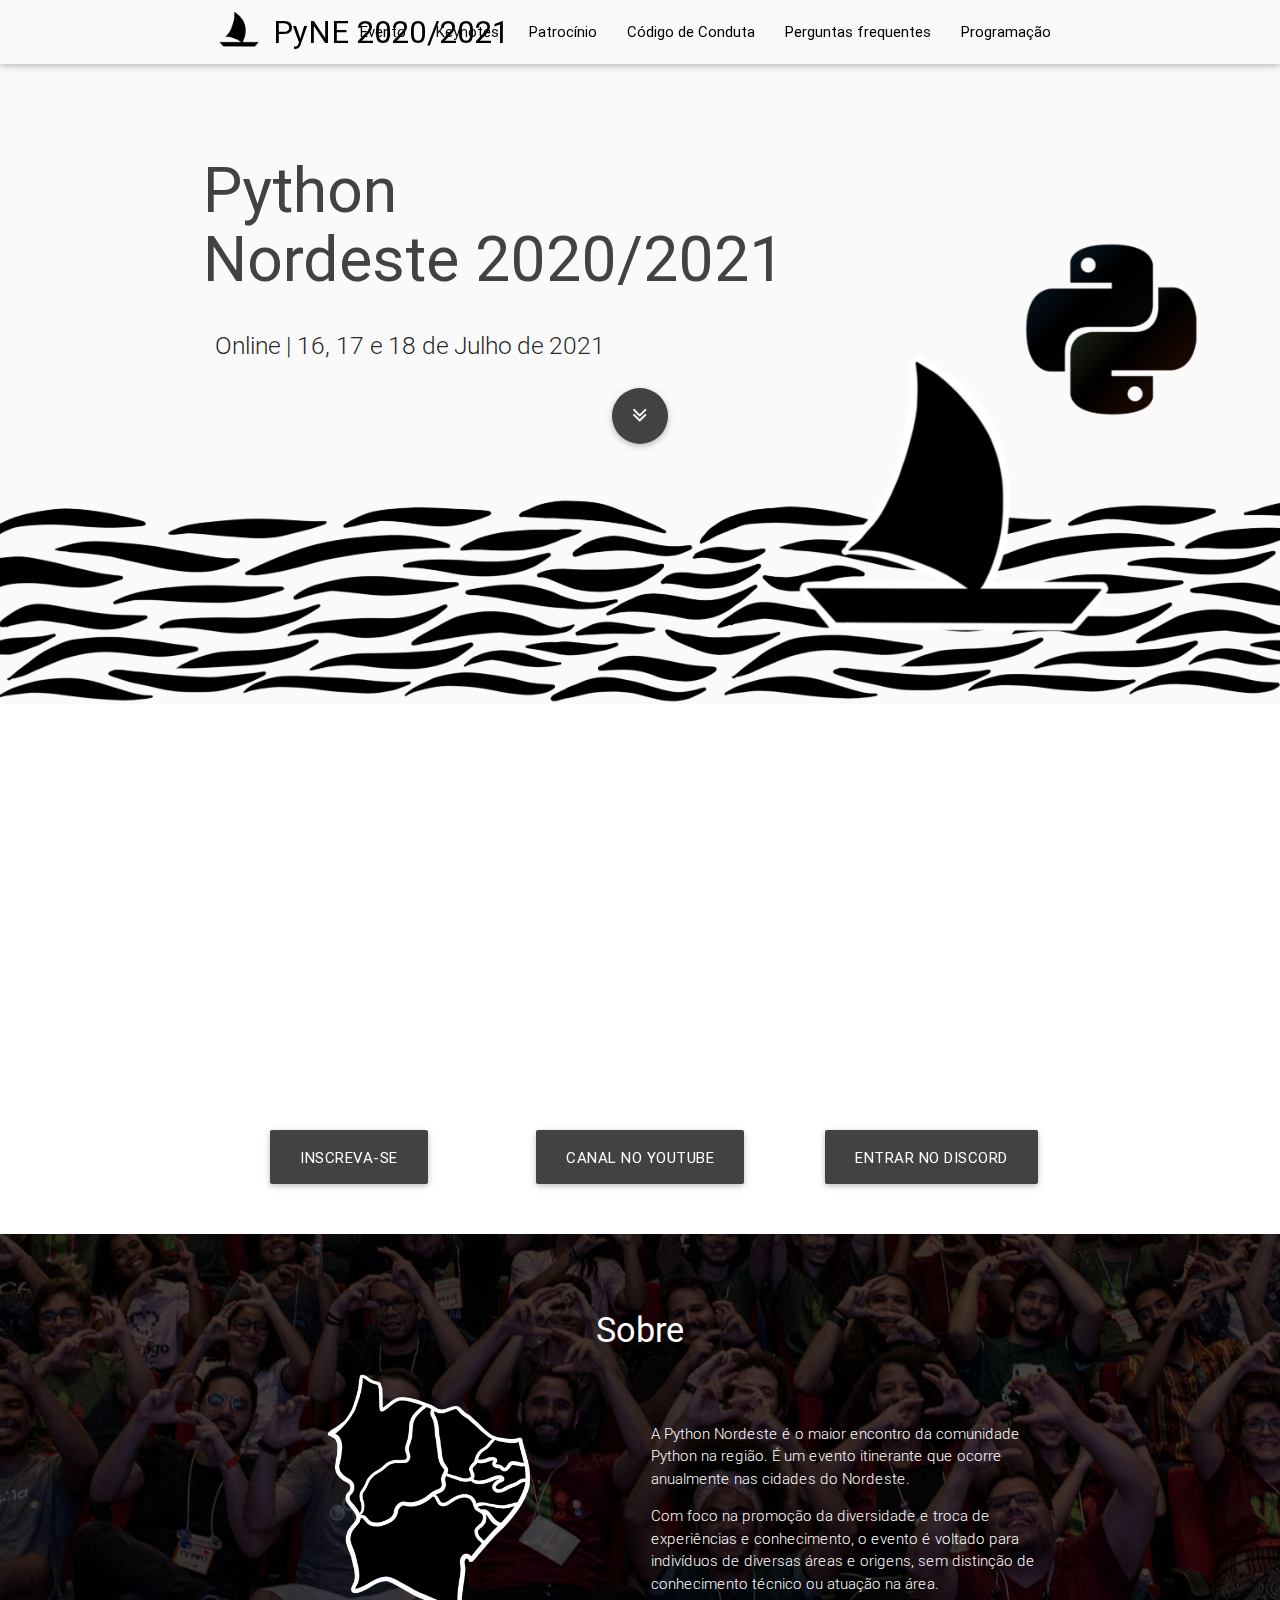
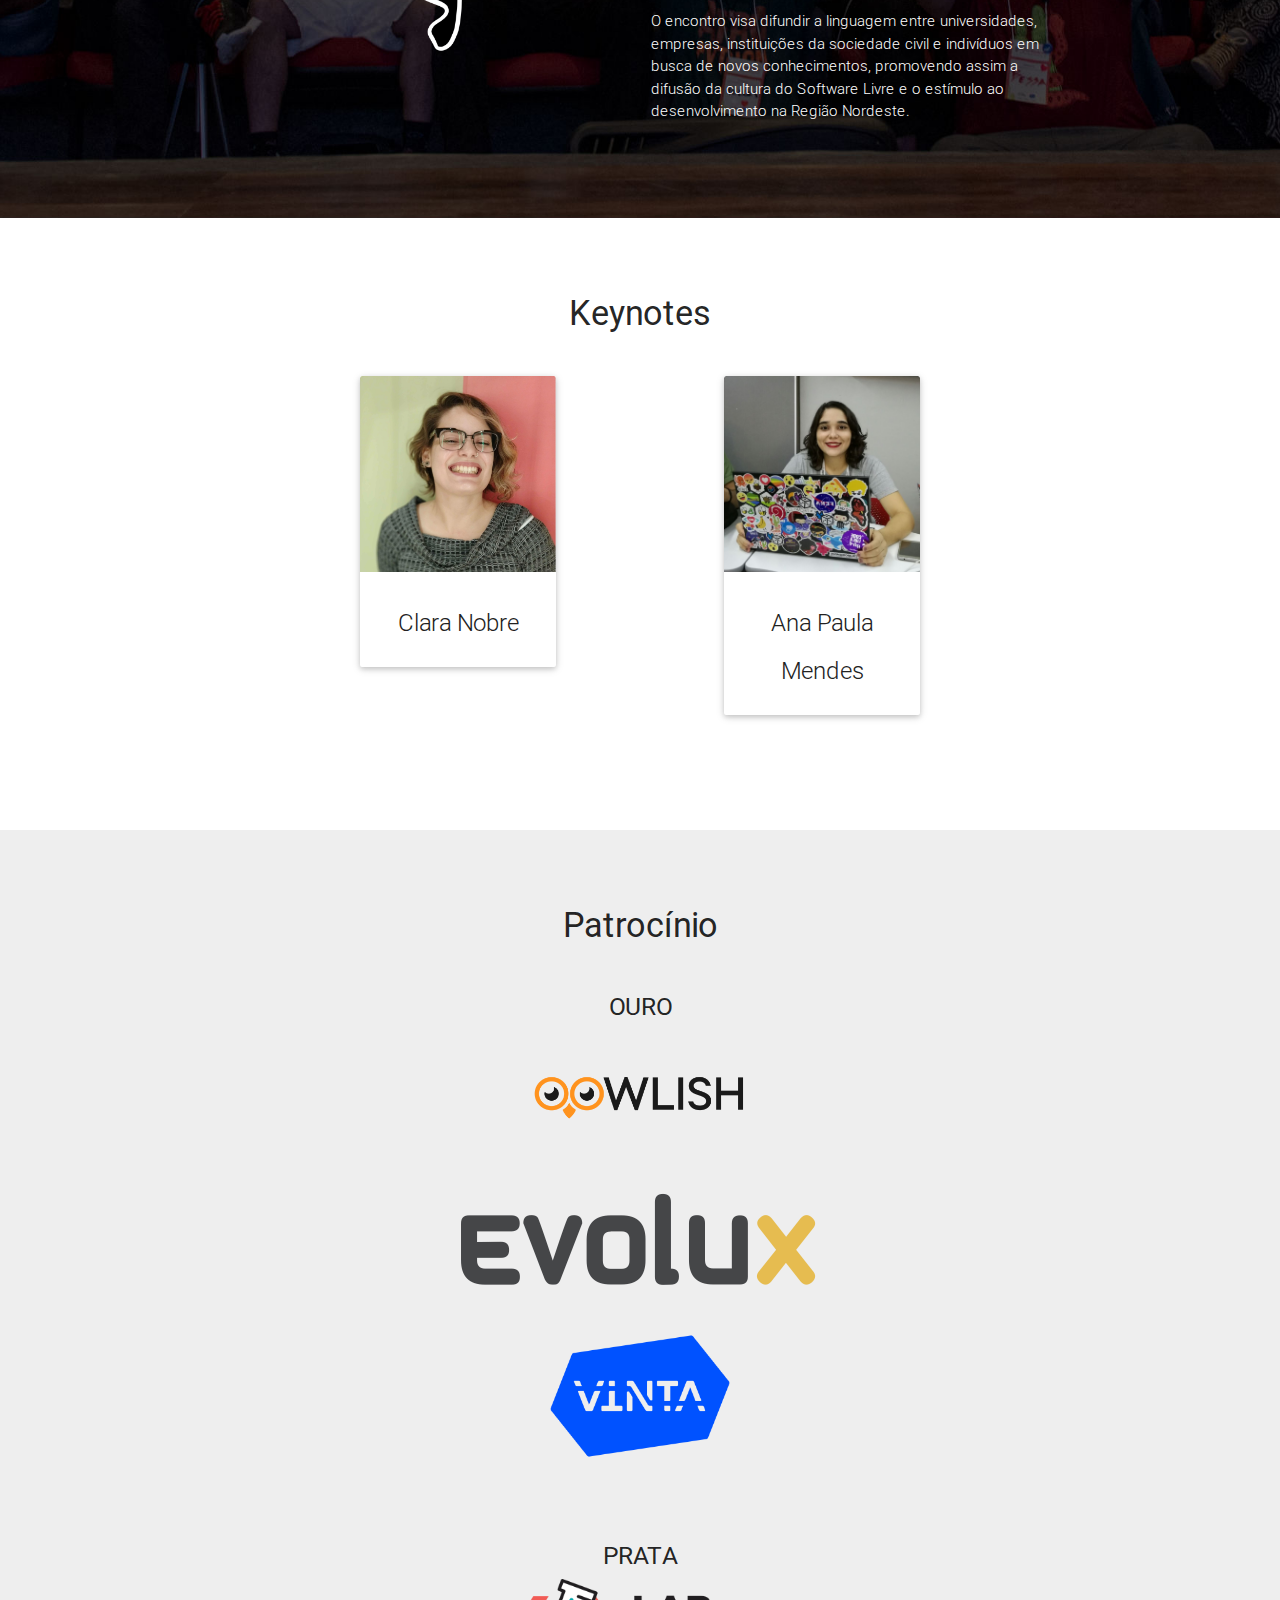
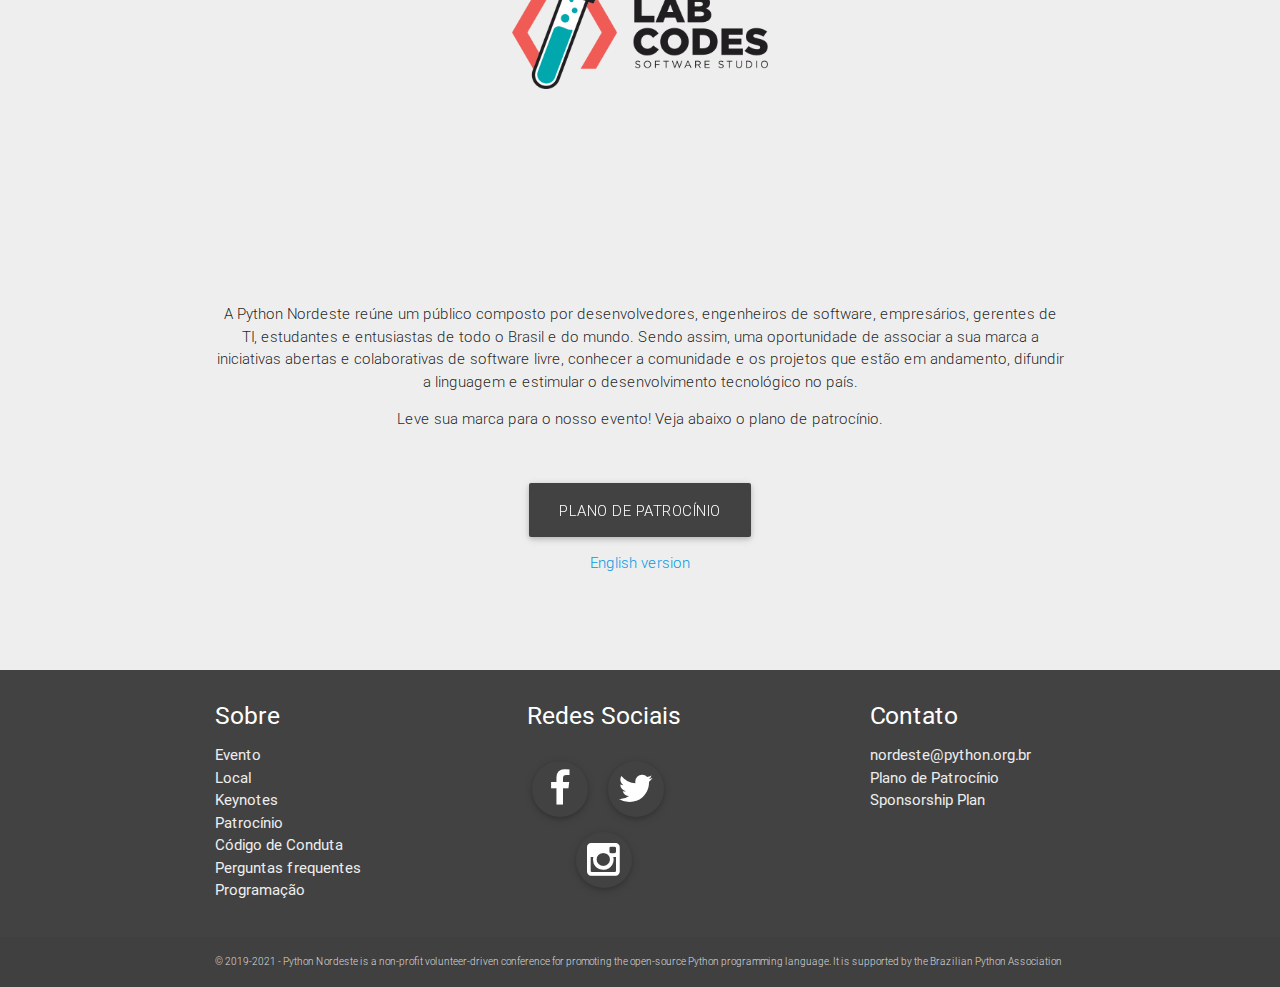
<file: index.html>
<!DOCTYPE html>
<html lang="en">
<head>
    <!-- Global site tag (gtag.js) - Google Analytics -->
  <script async src="https://www.googletagmanager.com/gtag/js?id=UA-114928992-2"></script>
  <script>
    window.dataLayer = window.dataLayer || [];
    function gtag(){dataLayer.push(arguments);}
    gtag('js', new Date());

    gtag('config', 'UA-114928992-2');
  </script>

  <meta http-equiv="Content-Type" content="text/html; charset=UTF-8"/>
  <meta name="viewport" content="width=device-width, initial-scale=1, maximum-scale=1.0, user-scalable=no"/>
  <title>Python Nordeste 2020/2021 | Online </title>

  <!-- CSS  -->
  <link href="css/materialize.css" type="text/css" rel="stylesheet" media="screen,projection"/>
  <link href="css/style.css" type="text/css" rel="stylesheet" media="screen,projection"/>
  <link rel="stylesheet" href="font-awesome-4.3.0/css/font-awesome.min.css">
  <link rel="shortcut icon" href="favicon (7).ico" type="image/x-icon">
  <link rel="icon" href="favicon (7).ico" type="image/x-icon">

</head>
<body>
  <div class="navbar-fixed scrollspy">
    <nav class="grey lighten-5">
      <div class="nav-wrapper container">
        <img class="navbar-img-logo hide-on-small-only" src="./images/jangada.png">
        <a href="/" class="brand-logo black-text">
            PyNE 2020/2021
        </a>
        <a href="#" data-activates="mobile-demo" class="button-collapse"><i class="black-content mdi-navigation-menu"></i></a>
        <ul class="right hide-on-med-and-down">
          <li><a class="black-text" href="#evento">Evento</a></li>
          <li><a class="black-text" href="#keynotes">Keynotes</a></li>
          <li><a class="black-text" href="#patrocinio">Patrocínio</a></li> 
          <li><a class="black-text" href="https://python.org.br/cdc/">Código de Conduta</a></li>
          <li><a class="black-text" href="faq.html">Perguntas frequentes</a></li>
          <li><a class="black-text" href="programacao_domingo.html">Programação</a></li>
        </ul>
        
        <ul class="side-nav" id="mobile-demo">
          <li><a class="black-text sidenav-close dismiss-menu" href="#evento">Evento</a></li>
          <li><a class="black-text dismiss-menu" href="#local">Local</a></li>
          <li><a class="black-text dismiss-menu" href="#keynotes">Keynotes</a></li>
          <li><a class="black-text dismiss-menu" href="#patrocinio">Patrocínio</a></li>
          <li><a class="black-text dismiss-menu" href="https://python.org.br/cdc/">Código de Conduta</a></li>
          <li><a class="black-text dismiss-menu" href="faq.html">Perguntas frequentes</a></li>
          <li><a class="black-text dismiss-menu" href="programacao_domingo.html">Programação</a></li>
        </ul>
      </div>
    </nav>
  </div>

  <!--   Main Section   -->
  <div class="section no-pad-bot grey lighten-5" id="index-banner">
    <div id="banner-content" class="container">
      <br><br>
      <div class="row">
        <h1 class="header grey-text text-darken-3">Python<br>Nordeste 2020/2021</h1>
        <h5 class="header col s12 light">Online | 16, 17 e 18 de Julho de 2021</h5>
      </div>
      <div class="row center">
        <a href="#evento" class="btn-floating btn-large waves-effect waves-light grey darken-3"><i class="fa fa-angle-double-down"></i></a>
      </div>
      <br><br>
      <div class="hide-on-small-only">
        <br><br>
        <br><br>
        <br><br>
        <br><br>
      </div>
    </div>
  </div>

  <!--   Mailist Section   -->
  <div class="container">
    <div class="section">
      <br /><br />
      <center>
        <iframe width="560" height="315" src="https://www.youtube.com/embed/miZAeHywjuE" title="YouTube video player" frameborder="0" allow="accelerometer; autoplay; clipboard-write; encrypted-media; gyroscope; picture-in-picture" allowfullscreen></iframe>
      </center>
      <br /><br />
      <div class="row center">
        <div class="col s12 m4">
          <a class="btn-large waves-effect waves-light grey darken-3" href="https://www.sympla.com.br/python-nordeste-2020__719660" target="_blank">Inscreva-se</a>
        </div>
        <div class="col s12 m4">
          <a class="btn-large waves-effect waves-light grey darken-3" href="https://www.youtube.com/channel/UCEoNL-znrywHalaunyQrUBw" target="_blank">Canal no YouTube</a>
        </div>
        <div class="col s12 m4">
          <a class="btn-large waves-effect waves-light grey darken-3" href="https://discord.gg/nrPhgmBGhQ" target="_blank">Entrar no Discord</a>
        </div>
      </div>
    </div>
  </div>

  <!--   About Section   -->
  <div class="parallax-container" style="height: auto">
  <div class="parallax"><img src="images/pyne2019.jpg" style="background-size: cover"></div>  
  <div class="container">
    <div id="evento" class="section white-text">
      <br><br>
      <div class="row">
        <div class="col s12">
          <h4 class="center">Sobre</h4>
          <div class="col s12 l6 center">
            <img src="images/ne.png" style="max-height: 300px">
          </div>
          <div class="col s12 l6">
            <br><br>
            <p class="light">
              A Python Nordeste é o maior encontro da comunidade Python na região. É um evento itinerante que ocorre anualmente nas cidades do Nordeste.
            </p>
            <p class="light">
              Com foco na promoção da diversidade e troca de experiências e conhecimento, o evento é voltado para indivíduos de diversas áreas e origens, sem distinção de conhecimento técnico ou atuação na área.
            </p>
            <p class="light">
              O encontro visa difundir a linguagem entre universidades, empresas, instituições da sociedade civil e indivíduos em busca de novos conhecimentos, promovendo assim a difusão da cultura do Software Livre e o estímulo ao desenvolvimento na Região Nordeste.
            </p>
          </div>
        </div>
      </div>
      <br><br>
      </div>
    </div>
  </div>

 <!--   About Section   -->
  <div class="container">
    <div id="keynotes" class="section">
      <br><br>
      <div class="row">
        <div class="col s12">
          <h4 class="center">Keynotes</h4>
          <br>
          <div class="row">
            <div class="col s12 m2 center"><br/></div>
            <div class="col s12 m3 center">
              <div class="card">
                <div class="card-image waves-effect waves-block waves-light">
                  <img class="activator" src="images/keynotes/clara.jpg">
                </div>
                <div class="card-content">
                  <span class="card-title activator grey-text text-darken-4">Clara Nobre
                </div>
                <div class="card-reveal">
                  <span class="card-title grey-text text-darken-4"><i style="font-size: 32px;" class="fa fa-times right"></i> Clara Nobre</span>
                  <br>
                  <p>Estudante de TI, atualmente trabalha como analista de Infraestrutura aplicando a cultura DevSecOps e entusiasta em compartilhar conhecimento. </p>
                  <p>Participa e coordena comunidades das suas áreas de interesse: Segurança da Informação, Redes Sensores sem Fio, Python, Cloud Computing, Software Livre, 
                  Hardware Livre, BioHacking e também defende que pessoas > tecnologia.</p>
                  <br><br>
                  <a class="btn-floating btn-large waves-effect waves-light grey darken-3" href="https://github.com/claranobre"><i style="font-size: 32px;" class="fa fa-github"></i></a> 
                  <a class="btn-floating btn-large waves-effect waves-light grey darken-3" href="https://www.linkedin.com/in/claranobre/"><i style="font-size: 32px;" class="fa fa-linkedin"></i></a>
                </div>
              </div>
            </div>
            <div class="col s12 m2 center"><br/></div>
            <div class="col s12 m3 center">
              <div class="card">
                <div class="card-image waves-effect waves-block waves-light">
                  <img class="activator" src="images/keynotes/anapaula.jpg">
                </div>
                <div class="card-content">
                  <span class="card-title activator grey-text text-darken-4">Ana Paula Mendes
                </div>
                <div class="card-reveal">
                  <span class="card-title grey-text text-darken-4"><i style="font-size: 32px;" class="fa fa-times right"></i> Ana Paula Mendes</span>
                  <p>Estudante de ciência da computação, técnica em desenvolvimento de software, desenvolvedora full stack, líder técnica e desenvolvedora do projeto open source Colaboradados e pesquisadora de Inteligência Artificial na Universidade Federal do Piauí.</p>
                  <p>Co-fundadora da PyLadies Teresina e Meninas Digitais Piauí. Membro do Teresina Hacker Clube e PUG-PI. Bolsista da Grace Hopper Celebration em 2019. Tem uma iniciativa pessoal chamada Ana no Terminal para mentoria de programação para mulheres e divulgação de conteúdo em português de computação e tecnologia</p>
                  <a class="btn-floating btn-large waves-effect waves-light grey darken-3" href="https://github.com/anapaulamendes"><i style="font-size: 32px;" class="fa fa-github"></i></a> 
                  <a class="btn-floating btn-large waves-effect waves-light grey darken-3" href="https://twitter.com/ananoterminal/"><i style="font-size: 32px;" class="fa fa-twitter"></i></a> 
                  <a class="btn-floating btn-large waves-effect waves-light grey darken-3" href="https://instagram.com/anapaula.py/"><i style="font-size: 32px;" class="fa fa-instagram"></i></a>
                </div>
              </div>
            </div>
          </div>
        </div>
      </div>
      <br><br>
    </div>
  </div>

    <!--   About Section   -->
  <div id="patrocinio" class="section grey lighten-3">
    <div class="container">
      <br><br>
      <h4 class="center">Patrocínio</h4>
      <div class="row">
        <div class="col s12 center">
          <br>
          <h5 style="margin-bottom: 10px;">
            OURO
          </h5>
          <div class="row">
            <!-- <div class="col s12 m4 center">
              <br>
            </div> -->
            <!-- <div class="col s12 m4 center">             -->
              <img src="images/patrocinios/oowlish.png" style="max-height: 130px">
            <!-- </div> -->
            <!-- <div class="col s12 m4 center">
              <br>
            </div> -->
          </div>
          <div class="row">
            <!-- <div class="col s12 m4 center">
              <br>
            </div> -->
            <!-- <div class="col s12 m4 center">             -->
              <img src="images/patrocinios/evolux.png" style="max-height: 130px">
            <!-- </div> -->
            <!-- <div class="col s12 m4 center">
              <br>
            </div> -->
          </div>
          <div class="row">
            <!-- <div class="col s12 m4 center">
              <br>
            </div> -->
            <!-- <div class="col s12 m4 center">             -->
              <img src="images/patrocinios/vinta.png" style="max-height: 130px">
            <!-- </div> -->
            <!-- <div class="col s12 m4 center">
              <br>
            </div> -->
          </div>
        </div>
      </div>
      <div class="row">
        <div class="col s12 center">
          <br>
          <h5 style="margin-bottom: 10px;">
            PRATA
          </h5>
          <div class="row">
            <!-- <div class="col s12 m4 center">
              <br>
            </div> -->
            <!-- <div class="col s12 m4 center">             -->
              <img src="images/patrocinios/labcodes.png" style="max-height: 110px">
            <!-- </div> -->
            <!-- <div class="col s12 m4 center">
              <br>
            </div> -->
          </div>
        </div>
      </div>      
      <div class="row">
        <div class="col s12 center">
          <br>
          <!-- <h5 style="margin-bottom: 10px;">
            BRONZE
          </h5> -->
          <br>
          <div class="row">
            <!-- <div class="col s12 m4 center">
              <br>
            </div> -->
            <!-- <div class="col s12 m4 center">             -->
            <!-- </div> -->
            <!-- <div class="col s12 m4 center">
              <br>
            </div> -->
          </div>
        </div>
      </div>
      <br><br>
      <div class="row">
        <div class="col s12 center">
          <br>
          <p class="light">
            A Python Nordeste reúne um público composto por desenvolvedores, engenheiros de software, empresários, gerentes de TI, estudantes e entusiastas de todo o Brasil e do mundo. 
            Sendo assim, uma oportunidade de associar a sua marca a iniciativas abertas e colaborativas de software livre, conhecer a comunidade e os projetos que estão em andamento, difundir a linguagem e estimular o desenvolvimento tecnológico no país.
          </p>
          <p class="light">
          Leve sua marca para o nosso evento! Veja abaixo o plano de patrocínio.
          </p>
          <br>
          <p class="light">
          <a class="btn-large waves-effect waves-light grey darken-3" href="files/pt_plano_de_patrocinio_v1.pdf">Plano de Patrocínio</a>
          <br><a class="" href="files/en_plano_de_patrocinio_v1.pdf">English version</a>
          </p>
          <br><br>
        </div>
      </div>
    </div>
  </div>

  <footer class="page-footer grey darken-3" style="margin-top:0">
       <div class="container">
            <div class="row">
              <div class="col s12 l3 m8">
              <h5 class="white-text">Sobre</h5>
                <ul>
                  <li><a class="grey-text text-lighten-3" href="#evento">Evento</a></li>
                  <li><a class="grey-text text-lighten-3" href="#local">Local</a></li>
                  <li><a class="grey-text text-lighten-3" href="#keynotes">Keynotes</a></li>
                  <li><a class="grey-text text-lighten-3" href="#patrocinio">Patrocínio</a></li> 
                  <li><a class="grey-text text-lighten-3" href="https://python.org.br/cdc/">Código de Conduta</a></li>
                  <li><a class="grey-text text-lighten-3" href="faq.html">Perguntas frequentes</a></li>
                  <li><a class="grey-text text-lighten-3" href="programacao_domingo.html">Programação</a></li>
                </ul>
              </div><!--col-->
              
              
              
              <div id="social" class="col l3 offset-l1 s12 m8 center">
                <h5 class="white-text">Redes Sociais</h5>
                <br>
            	<a class="btn-floating btn-large waves-effect waves-light grey darken-3" href="https://www.facebook.com/PythonNordeste/"><i style="font-size: 38px;" class="fa fa-facebook"></i></a> &nbsp;&nbsp;&nbsp;
            	<a class="btn-floating btn-large waves-effect waves-light grey darken-3" href="https://twitter.com/pythonnordeste/"><i style="font-size: 38px;" class="fa fa-twitter"></i></a>&nbsp;&nbsp;&nbsp;
            	<a class="btn-floating btn-large waves-effect waves-light grey darken-3" href="https://www.instagram.com/pythonnordeste/"><i style="font-size: 38px;" class="fa fa-instagram"></i></a>
              </div><!--col-->
              
              
              
              <div class="col l3 s12 m8 right">
                <h5 class="white-text">Contato</h5>
                <ul>
                  <li><a class="grey-text text-lighten-3" href="mailto:nordeste@python.org.br">nordeste@python.org.br</a></li>
                  <li><a class="grey-text text-lighten-3" href="files/pt_plano_de_patrocinio_v1.pdf">Plano de Patrocínio</a></li>
                  <li><a class="grey-text text-lighten-3" href="files/en_plano_de_patrocinio_v1.pdf">Sponsorship Plan</a></li>
                </ul>
              </div><!--col-->
              
            </div><!--row-->
          </div><!--conatiner-->
  
    <div class="footer-copyright">
      <div class="container" style="font-size: 10px">
       © 2019-2021 - Python Nordeste is a non-profit volunteer-driven conference for promoting the open-source Python programming language. It is supported by the Brazilian Python Association (APyB).
      </div>
    </div>
  </footer>


  <!--  Scripts-->
  
 
  <script src="https://code.jquery.com/jquery-2.1.1.min.js"></script>
  <script src="js/materialize.js"></script>
  <script src="js/init.js"></script>
  <script>
    $(document).ready(function(){
      $('.parallax').parallax();
    });
  </script>
  </body>
</html>
</file>
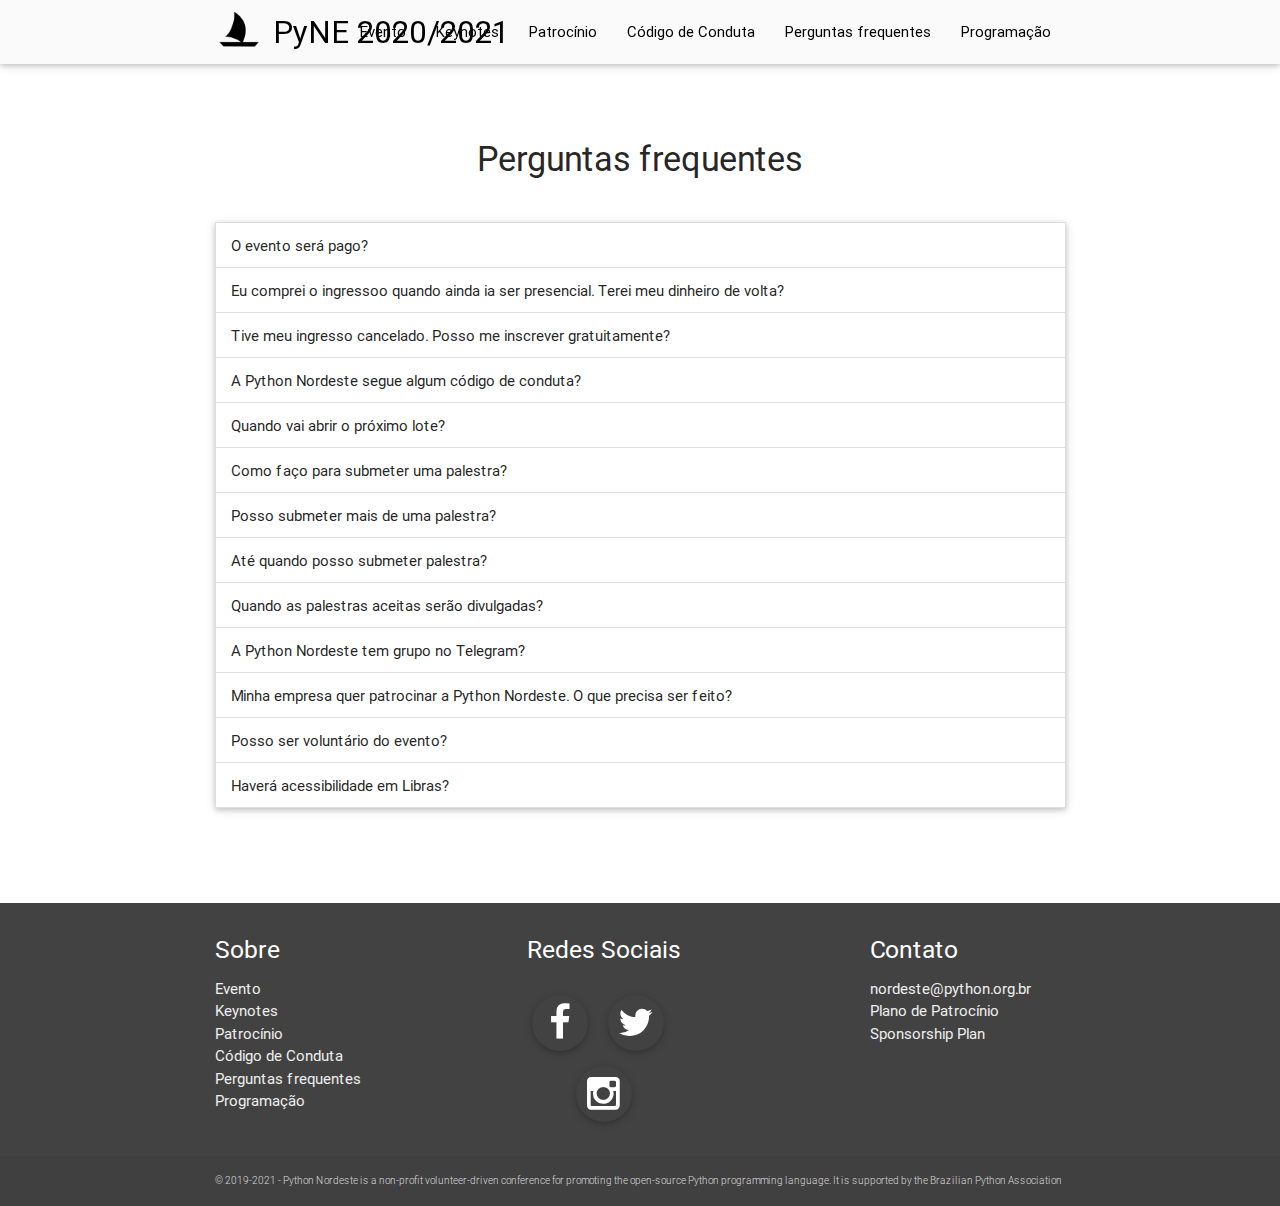
<file: faq.html>
<!DOCTYPE html>
<html lang="en">
<head>
    <!-- Global site tag (gtag.js) - Google Analytics -->
  <script async src="https://www.googletagmanager.com/gtag/js?id=UA-114928992-2"></script>
  <script>
    window.dataLayer = window.dataLayer || [];
    function gtag(){dataLayer.push(arguments);}
    gtag('js', new Date());

    gtag('config', 'UA-114928992-2');
  </script>

  <meta http-equiv="Content-Type" content="text/html; charset=UTF-8"/>
  <meta name="viewport" content="width=device-width, initial-scale=1, maximum-scale=1.0, user-scalable=no"/>
  <title>Python Nordeste 2020/2021 | Online </title>

  <!-- CSS  -->
  <link href="css/materialize.css" type="text/css" rel="stylesheet" media="screen,projection"/>
  <link href="css/style.css" type="text/css" rel="stylesheet" media="screen,projection"/>
  <link rel="stylesheet" href="font-awesome-4.3.0/css/font-awesome.min.css">
  <link rel="shortcut icon" href="favicon (7).ico" type="image/x-icon">
  <link rel="icon" href="favicon (7).ico" type="image/x-icon">

</head>
<body>
    <div class="navbar-fixed scrollspy">
        <nav class="grey lighten-5">
          <div class="nav-wrapper container">
            <img class="navbar-img-logo hide-on-small-only" src="./images/jangada.png">
            <a href="index.html" class="brand-logo black-text">
                PyNE 2020/2021
            </a>
            <a href="#" data-activates="mobile-demo" class="button-collapse"><i class="black-content mdi-navigation-menu"></i></a>
            <ul class="right hide-on-med-and-down">
              <li><a class="black-text" href="index.html#evento">Evento</a></li>
              <li><a class="black-text" href="index.html#keynotes">Keynotes</a></li>
              <li><a class="black-text" href="index.html#patrocinio">Patrocínio</a></li> 
              <li><a class="black-text" href="https://python.org.br/cdc/">Código de Conduta</a></li>
              <li><a class="black-text" href="faq.html">Perguntas frequentes</a></li>
              <li><a class="black-text" href="programacao_sexta.html">Programação</a></li>
            </ul>

            <ul class="side-nav" id="mobile-demo">
              <li><a class="black-text sidenav-close dismiss-menu" href="index.html#evento">Evento</a></li>
              <li><a class="black-text dismiss-menu" href="index.html#keynotes">Keynotes</a></li>
              <li><a class="black-text dismiss-menu" href="index.html#patrocinio">Patrocínio</a></li>
              <li><a class="black-text dismiss-menu" href="https://python.org.br/cdc/">Código de Conduta</a></li>
              <li><a class="black-text dismiss-menu" href="faq.html">Perguntas frequentes</a></li>
              <li><a class="black-text dismiss-menu" href="programacao_sexta.html">Programação</a></li>
            </ul>
          </div>
        </nav>
    </div>
    <div class="container">
        <div id="faq" class="section">
          <br><br>
          <div class="row">
            <div class="col s12">
              <h4 class="center">Perguntas frequentes</h4>
              <br>
              <ul class="collapsible">
                <li>
                  <div class="collapsible-header">O evento será pago?</div>
                  <div class="collapsible-body"><p>Não, as inscrições são gratuitas.</p></div>
                </li>
                <li>
                  <div class="collapsible-header">Eu comprei o ingressoo quando ainda ia ser presencial. Terei meu dinheiro de volta?</div>
                  <div class="collapsible-body"><p>Sim. Todos os ingressos foram cancelados no dia 11 de junho de 2021. A Sympla enviou ou deve enviar em breve os próximos passos pra reembolso. A política de cancelamento é da própria plataforma e está sendo executada por ela.</p></div>
                </li>
                <li>
                  <div class="collapsible-header">Tive meu ingresso cancelado. Posso me inscrever gratuitamente?</div>
                  <div class="collapsible-body"><p>Sim, não há nenhuma restrição. Lembramos que a reinscrição não é feita automaticamente.</p></div>
                </li>
                <li>
                  <div class="collapsible-header">A Python Nordeste segue algum código de conduta?</div>
                  <div class="collapsible-body"><p>No evento se aplica o mesmo <a href="https://python.org.br/cdc/">código de conduta da Python Brasil</a>.</p></div>
                </li>
                <li>
                  <div class="collapsible-header">Quando vai abrir o próximo lote?</div>
                  <div class="collapsible-body"><p>Existe um lote gratuito aberto no momento.</p></div>
                </li>
                <li>
                  <div class="collapsible-header">Como faço para submeter uma palestra?</div>
                  <div class="collapsible-body"><p>A submissão de palestras está sendo feita via SpeakerFight e pode ser encontrada neste <a href="https://speakerfight.com/events/python-nordeste-2020-palestras/">link</a>.</p></div>
                </li>
                <li>
                  <div class="collapsible-header">Posso submeter mais de uma palestra?</div>
                  <div class="collapsible-body"><p>Sim, mas provavelmente apenas uma delas será aceita. Assim mais gente terá oportunidade de compartilhar conhecimentos.</p></div>
                </li>
                <li>
                  <div class="collapsible-header">Até quando posso submeter palestra?</div>
                  <div class="collapsible-body"><p>Até o dia 10 de março, neste <a href="https://speakerfight.com/events/python-nordeste-2020-palestras/">link</a>.</p></div>
                </li>
                <li>
                  <div class="collapsible-header">Quando as palestras aceitas serão divulgadas?</div>
                  <div class="collapsible-body"><p>Pretendemos divulgar o resultado das submissões antes da liberação do terceiro lote. Entretanto, tudo irá depender da quantidade de submissões, da diversidade de assuntos e de nível das palestras. Queremos deixar a Python Nordeste o mais diverso possível, tendo palestra tanto para iniciantes quanto para Jedi da programação.</p></div>
                </li>
                <li>
                  <div class="collapsible-header">A Python Nordeste tem grupo no Telegram?</div>
                  <div class="collapsible-body"><p>Temos sim! E já tem uma galera massa trocando ideia por lá. É só procurar por <a href="https://t.me/pyne2020"> @pyne2020</a>. Lá você pode interagir com os outros participantes, combinar local para almoçar, além de descobrir onde vai ser o tão esperado PyBar.</p></div>
                </li>
                <li>
                  <div class="collapsible-header">Minha empresa quer patrocinar a Python Nordeste. O que precisa ser feito?</div>
                  <div class="collapsible-body"><p>É simples! Só é necessário mandar um e-mail para nordeste@python.org.br e um dos organizadores irá entrar em contato para resolver as questões burocráticas. A proposta de patrocínio pode ser encontrada <a href="https://2020.pythonnordeste.org/files/pt_plano_de_patrocinio_v1.pdf">aqui</a>. Caso prefira em inglês, é só clicar <a href="https://2020.pythonnordeste.org/files/en_plano_de_patrocinio_v1.pdf">aqui</a>.</p></div>
                </li>
                <li>
                  <div class="collapsible-header">Posso ser voluntário do evento?</div>
                  <div class="collapsible-body"><p>Por enquanto não há necessidade de voluntários (além dos organizadores). Entretanto, caso seja necessário, iremos divulgar nas nossas redes sociais.</p></div>
                </li>
                <li>
                  <div class="collapsible-header">Haverá acessibilidade em Libras?</div>
                  <div class="collapsible-body"><p>Isso vai depender da demanda, então pedimos que informe no formulário caso haja necessidade.</p></div>
                </li>
            </div>
          </div>
          <br><br>
        </div>
      </div>

      <footer class="page-footer grey darken-3" style="margin-top:0">
        <div class="container">
             <div class="row">
               <div class="col s12 l3 m8">
               <h5 class="white-text">Sobre</h5>
                 <ul>
                   <li><a class="grey-text text-lighten-3" href="index.html#evento">Evento</a></li>
                   <li><a class="grey-text text-lighten-3" href="index.html#keynotes">Keynotes</a></li>
                   <li><a class="grey-text text-lighten-3" href="index.html#patrocinio">Patrocínio</a></li> 
                   <li><a class="grey-text text-lighten-3" href="https://python.org.br/cdc/">Código de Conduta</a></li>
                   <li><a class="grey-text text-lighten-3" href="faq.html">Perguntas frequentes</a></li>
                   <li><a class="grey-text text-lighten-3" href="programacao_sexta.html">Programação</a></li>
                 </ul>
               </div><!--col-->

               <div id="social" class="col l3 offset-l1 s12 m8 center">
                 <h5 class="white-text">Redes Sociais</h5>
                 <br>
                 <a class="btn-floating btn-large waves-effect waves-light grey darken-3" href="https://www.facebook.com/PythonNordeste/"><i style="font-size: 38px;" class="fa fa-facebook"></i></a> &nbsp;&nbsp;&nbsp;
                 <a class="btn-floating btn-large waves-effect waves-light grey darken-3" href="https://twitter.com/pythonnordeste/"><i style="font-size: 38px;" class="fa fa-twitter"></i></a>&nbsp;&nbsp;&nbsp;
                 <a class="btn-floating btn-large waves-effect waves-light grey darken-3" href="https://www.instagram.com/pythonnordeste/"><i style="font-size: 38px;" class="fa fa-instagram"></i></a>
               </div><!--col-->

               <div class="col l3 s12 m8 right">
                 <h5 class="white-text">Contato</h5>
                 <ul>
                   <li><a class="grey-text text-lighten-3" href="mailto:nordeste@python.org.br">nordeste@python.org.br</a></li>
                   <li><a class="grey-text text-lighten-3" href="files/pt_plano_de_patrocinio_v1.pdf">Plano de Patrocínio</a></li>
                   <li><a class="grey-text text-lighten-3" href="files/en_plano_de_patrocinio_v1.pdf">Sponsorship Plan</a></li>
                 </ul>
               </div><!--col-->
               
             </div><!--row-->
           </div><!--conatiner-->
   
     <div class="footer-copyright">
       <div class="container" style="font-size: 10px">
        © 2019-2021 - Python Nordeste is a non-profit volunteer-driven conference for promoting the open-source Python programming language. It is supported by the Brazilian Python Association (APyB).
       </div>
     </div>
   </footer>

  <!--  Scripts-->
  <script src="https://code.jquery.com/jquery-2.1.1.min.js"></script>
  <script src="js/materialize.js"></script>
  <script src="js/init.js"></script>
  <script>
    $(document).ready(function(){
      $('.parallax').parallax();
    });
  </script>
</body>
</html>
</file>
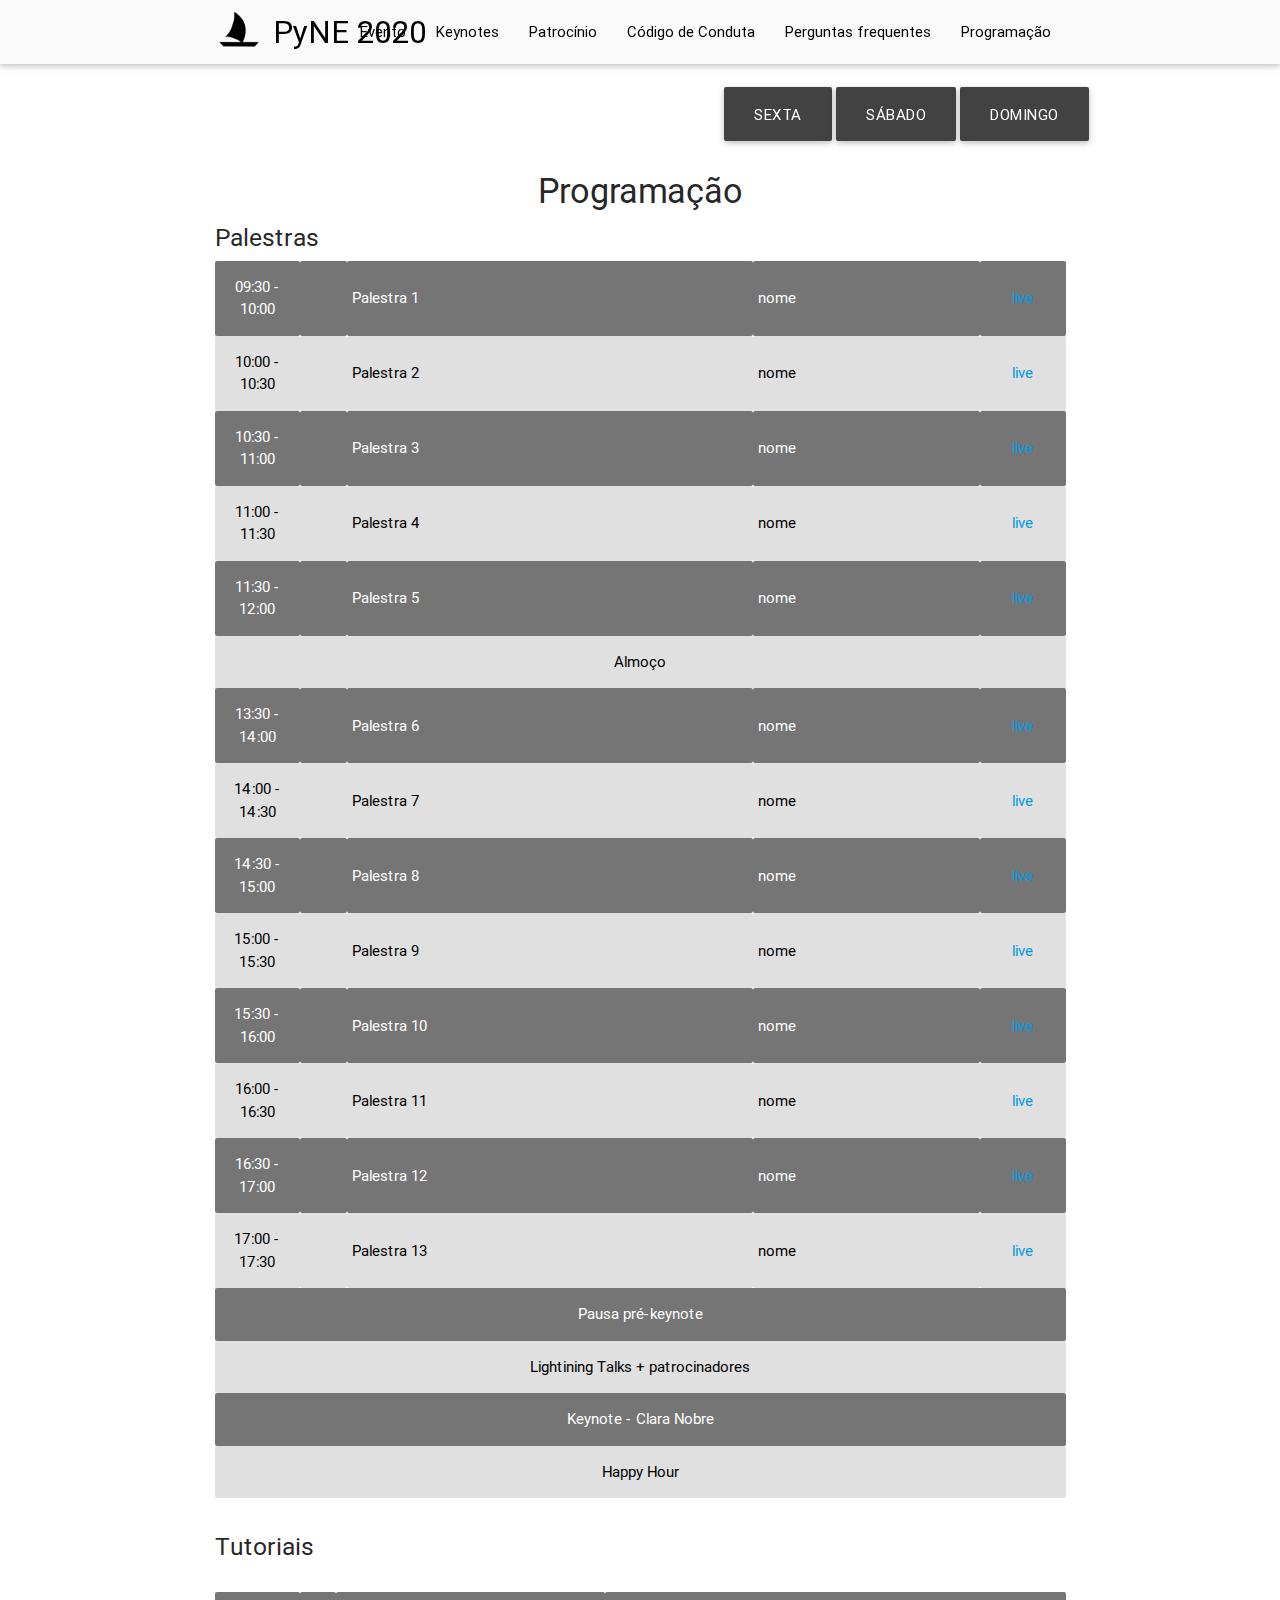
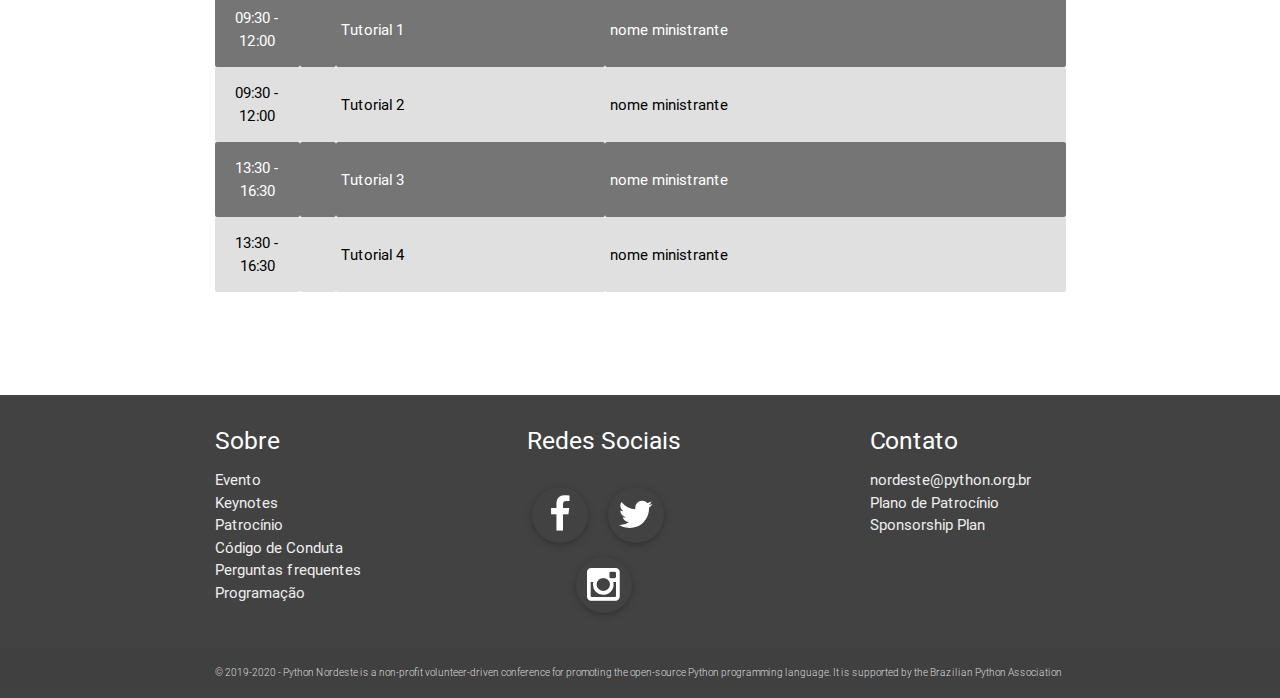
<file: programacao.html>
<!DOCTYPE html>
<html lang="en">
<head>
    <!-- Global site tag (gtag.js) - Google Analytics -->
  <script async src="https://www.googletagmanager.com/gtag/js?id=UA-114928992-2"></script>
  <script>
    window.dataLayer = window.dataLayer || [];
    function gtag(){dataLayer.push(arguments);}
    gtag('js', new Date());

    gtag('config', 'UA-114928992-2');
  </script>

  <meta http-equiv="Content-Type" content="text/html; charset=UTF-8"/>
  <meta name="viewport" content="width=device-width, initial-scale=1, maximum-scale=1.0, user-scalable=no"/>
  <title>Python Nordeste 2020 | Fortaleza </title>

  <!-- CSS  -->
  <link href="css/materialize.css" type="text/css" rel="stylesheet" media="screen,projection"/>
  <link href="css/style.css" type="text/css" rel="stylesheet" media="screen,projection"/>
  <link rel="stylesheet" href="font-awesome-4.3.0/css/font-awesome.min.css">
  <link rel="shortcut icon" href="favicon (7).ico" type="image/x-icon">
  <link rel="icon" href="favicon (7).ico" type="image/x-icon">

</head>
<body>
    <div class="navbar-fixed scrollspy">
        <nav class="grey lighten-5">
          <div class="nav-wrapper container">
            <img class="navbar-img-logo hide-on-small-only" src="./images/jangada.png">
            <a href="index.html" class="brand-logo black-text">
                PyNE 2020
            </a>
            <a href="#" data-activates="mobile-demo" class="button-collapse"><i class="black-content mdi-navigation-menu"></i></a>
            <ul class="right hide-on-med-and-down">
              <li><a class="black-text" href="index.html#evento">Evento</a></li>
              <li><a class="black-text" href="index.html#keynotes">Keynotes</a></li>
              <li><a class="black-text" href="index.html#patrocinio">Patrocínio</a></li> 
              <li><a class="black-text" href="https://python.org.br/cdc/">Código de Conduta</a></li>
              <li><a class="black-text" href="faq.html">Perguntas frequentes</a></li>
              <li><a class="black-text" href="programacao.html">Programação</a></li>
            </ul>

            <ul class="side-nav" id="mobile-demo">
              <li><a class="black-text sidenav-close dismiss-menu" href="index.html#evento">Evento</a></li>
              <li><a class="black-text dismiss-menu" href="index.html#keynotes">Keynotes</a></li>
              <li><a class="black-text dismiss-menu" href="index.html#patrocinio">Patrocínio</a></li>
              <li><a class="black-text dismiss-menu" href="https://python.org.br/cdc/">Código de Conduta</a></li>
              <li><a class="black-text dismiss-menu" href="faq.html">Perguntas frequentes</a></li>
              <li><a class="black-text dismiss-menu" href="programacao.html">Programação</a></li>
            </ul>
          </div>
        </nav>
    </div>
    <div style="float:right; margin-right: 15%;">
      <br />
      <a class="btn-large waves-effect waves-light grey darken-3" href="#">sexta</a>
      <a class="btn-large waves-effect waves-light grey darken-3" href="#">sábado</a>
      <a class="btn-large waves-effect waves-light grey darken-3" href="#">domingo</a>
    </div>
    <div class="container">
        <div class="section">
          <br><br>
          <div class="row">
            <div class="col s12">
              <h4 class="center">Programação</h4>
              <h5>Palestras</h5>
      <div>
        <table>
          <tbody>
            <tr class="grey darken-1 white-text">
              <td style="width:10%; text-align:center">09:30 - 10:00<td>
              <td>Palestra 1</td>
              <td>nome</td>
              <td style="width:10%; text-align:center"><a href="#">live</a></td>
            </tr>
            <tr class="grey lighten-2 black-text">
              <td style="width:10%; text-align:center">10:00 - 10:30<td>
              <td>Palestra 2</td>
              <td>nome</td>
              <td style="width:10%; text-align:center"><a href="#">live</a></td>
            </tr>
            <tr class="grey darken-1 white-text">
              <td style="width:10%; text-align:center">10:30 - 11:00<td>
              <td>Palestra 3</td>
              <td>nome</td>
              <td style="width:10%; text-align:center"><a href="#">live</a></td>
            </tr>
            <tr class="grey lighten-2 black-text">
              <td style="width:10%; text-align:center">11:00 - 11:30<td>
              <td>Palestra 4</td>
              <td>nome</td>
              <td style="width:10%; text-align:center"><a href="#">live</a></td>
            </tr>
            <tr class="grey darken-1 white-text">
              <td style="width:10%; text-align:center">11:30 - 12:00<td>
              <td>Palestra 5</td>
              <td>nome</td>
              <td style="width:10%; text-align:center"><a href="#">live</a></td>
            </tr>
            <tr class="grey lighten-2 black-text">
              <td colspan="5" style="text-align:center">Almoço</td>
            </tr>
            <tr class="grey darken-1 white-text">
              <td style="width:10%; text-align:center">13:30 - 14:00<td>
              <td>Palestra 6</td>
              <td>nome</td>
              <td style="width:10%; text-align:center"><a href="#">live</a></td>
            </tr>
            <tr class="grey lighten-2 black-text">
              <td style="width:10%; text-align:center">14:00 - 14:30<td>
              <td>Palestra 7</td>
              <td>nome</td>
              <td style="width:10%; text-align:center"><a href="#">live</a></td>
            </tr>
            <tr class="grey darken-1 white-text">
              <td style="width:10%; text-align:center">14:30 - 15:00<td>
              <td>Palestra 8</td>
              <td>nome</td>
              <td style="width:10%; text-align:center"><a href="#">live</a></td>
            </tr>
            <tr class="grey lighten-2 black-text">
              <td style="width:10%; text-align:center">15:00 - 15:30<td>
              <td>Palestra 9</td>
              <td>nome</td>
              <td style="width:10%; text-align:center"><a href="#">live</a></td>
            </tr>
            <tr class="grey darken-1 white-text">
              <td style="width:10%; text-align:center">15:30 - 16:00<td>
              <td>Palestra 10</td>
              <td>nome</td>
              <td style="width:10%; text-align:center"><a href="#">live</a></td>
            </tr>
            <tr class="grey lighten-2 black-text">
              <td style="width:10%; text-align:center">16:00 - 16:30<td>
              <td>Palestra 11</td>
              <td>nome</td>
              <td style="width:10%; text-align:center"><a href="#">live</a></td>
            </tr>
            <tr class="grey darken-1 white-text">
              <td style="width:10%; text-align:center">16:30 - 17:00<td>
              <td>Palestra 12</td>
              <td>nome</td>
              <td style="width:10%; text-align:center"><a href="#">live</a></td>
            </tr>
            <tr class="grey lighten-2 black-text">
              <td style="width:10%; text-align:center">17:00 - 17:30<td>
              <td>Palestra 13</td>
              <td>nome</td>
              <td style="width:10%; text-align:center"><a href="#">live</a></td>
            </tr>
            <tr class="grey darken-1 white-text">
              <td colspan="5" style="text-align:center">Pausa pré-keynote</td>
            </tr>
            <tr class="grey lighten-2 black-text">
              <td colspan="5" style="text-align:center">Lightining Talks + patrocinadores</td>
            </tr>
            <tr class="grey darken-1 white-text">
              <td colspan="5" style="text-align:center">Keynote - Clara Nobre</td>
            </tr>
            <tr class="grey lighten-2 black-text">
              <td colspan="5" style="text-align:center">Happy Hour</td>
            </tr>
          </tbody>
        </table>
      </div>
     <br />
     
     <h5>Tutoriais</h5>
      <div>
        <table>
          <tbody>
            <tr class="grey darken-1 white-text">
              <td style="width:10%; text-align:center">09:30 - 12:00<td>
              <td>Tutorial 1</td>
              <td>nome ministrante</td>
            </tr>
            <tr class="grey lighten-2 black-text">
              <td style="width:10%; text-align:center">09:30 - 12:00<td>
              <td>Tutorial 2</td>
              <td>nome ministrante</td>
            </tr>
            <br>
            <tr class="grey darken-1 white-text">
              <td style="width:10%; text-align:center">13:30 - 16:30<td>
              <td>Tutorial 3</td>
              <td>nome ministrante</td>
            </tr>
            <tr class="grey lighten-2 black-text">
              <td style="width:10%; text-align:center">13:30 - 16:30<td>
              <td>Tutorial 4</td>
              <td>nome ministrante</td>
            </tr>
          </tbody>
        </table>
      </div>
     <br />
            </div>
          </div>
          <br><br>
        </div>
      </div>
      
     
      <footer class="page-footer grey darken-3" style="margin-top:0">
        <div class="container">
             <div class="row">
               <div class="col s12 l3 m8">
               <h5 class="white-text">Sobre</h5>
                 <ul>
                   <li><a class="grey-text text-lighten-3" href="index.html#evento">Evento</a></li>
                   <li><a class="grey-text text-lighten-3" href="index.html#keynotes">Keynotes</a></li>
                   <li><a class="grey-text text-lighten-3" href="index.html#patrocinio">Patrocínio</a></li> 
                   <li><a class="grey-text text-lighten-3" href="https://python.org.br/cdc/">Código de Conduta</a></li>
                   <li><a class="grey-text text-lighten-3" href="faq.html">Perguntas frequentes</a></li>
                   <li><a class="grey-text text-lighten-3" href="programacao.html">Programação</a></li>
                 </ul>
               </div><!--col-->

               <div id="social" class="col l3 offset-l1 s12 m8 center">
                 <h5 class="white-text">Redes Sociais</h5>
                 <br>
                 <a class="btn-floating btn-large waves-effect waves-light grey darken-3" href="https://www.facebook.com/PythonNordeste/"><i style="font-size: 38px;" class="fa fa-facebook"></i></a> &nbsp;&nbsp;&nbsp;
                 <a class="btn-floating btn-large waves-effect waves-light grey darken-3" href="https://twitter.com/pythonnordeste/"><i style="font-size: 38px;" class="fa fa-twitter"></i></a>&nbsp;&nbsp;&nbsp;
                 <a class="btn-floating btn-large waves-effect waves-light grey darken-3" href="https://www.instagram.com/pythonnordeste/"><i style="font-size: 38px;" class="fa fa-instagram"></i></a>
               </div><!--col-->

               <div class="col l3 s12 m8 right">
                 <h5 class="white-text">Contato</h5>
                 <ul>
                   <li><a class="grey-text text-lighten-3" href="mailto:nordeste@python.org.br">nordeste@python.org.br</a></li>
                   <li><a class="grey-text text-lighten-3" href="files/pt_plano_de_patrocinio_v1.pdf">Plano de Patrocínio</a></li>
                   <li><a class="grey-text text-lighten-3" href="files/en_plano_de_patrocinio_v1.pdf">Sponsorship Plan</a></li>
                 </ul>
               </div><!--col-->
               
             </div><!--row-->
           </div><!--conatiner-->
   
     <div class="footer-copyright">
       <div class="container" style="font-size: 10px">
        © 2019-2020 - Python Nordeste is a non-profit volunteer-driven conference for promoting the open-source Python programming language. It is supported by the Brazilian Python Association (APyB).
       </div>
     </div>
   </footer>

  <!--  Scripts-->
  <script src="https://code.jquery.com/jquery-2.1.1.min.js"></script>
  <script src="js/materialize.js"></script>
  <script src="js/init.js"></script>
  <script>
    $(document).ready(function(){
      $('.parallax').parallax();
    });
  </script>
</body>
</html>
</file>
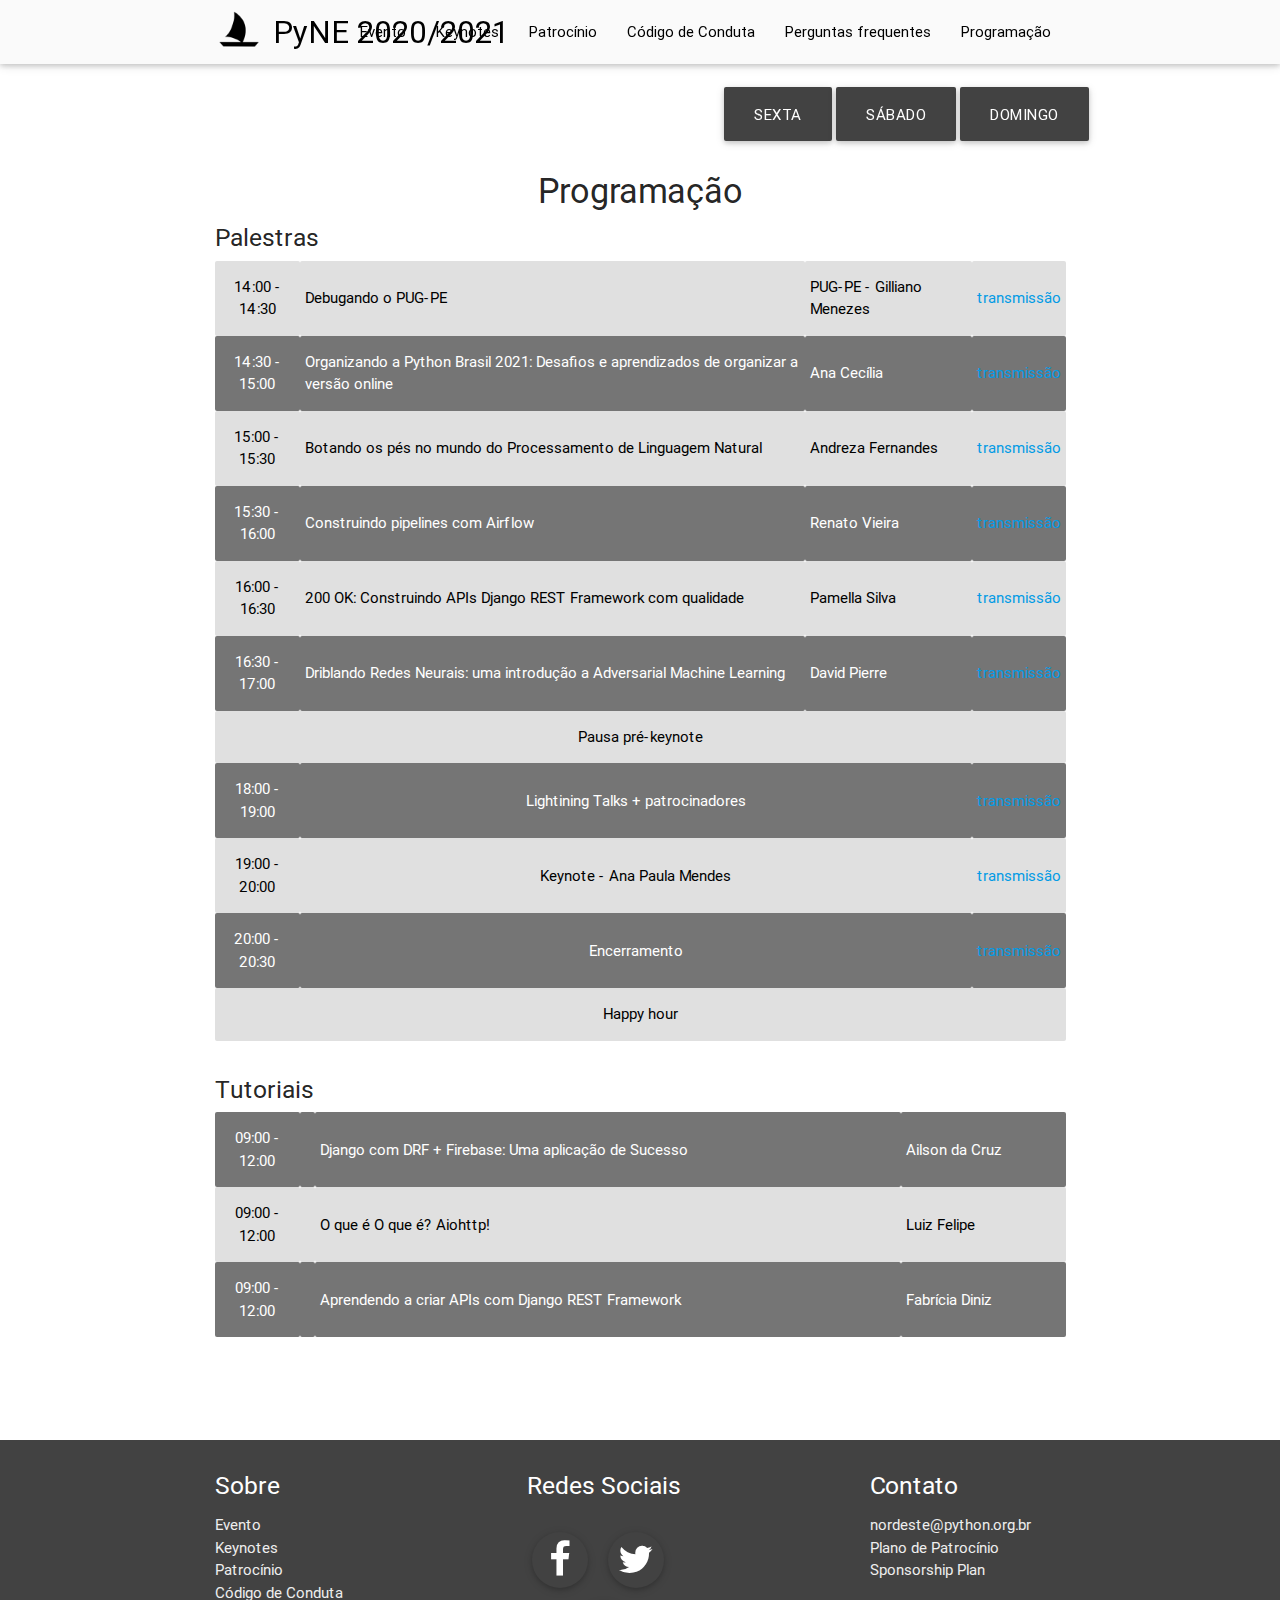
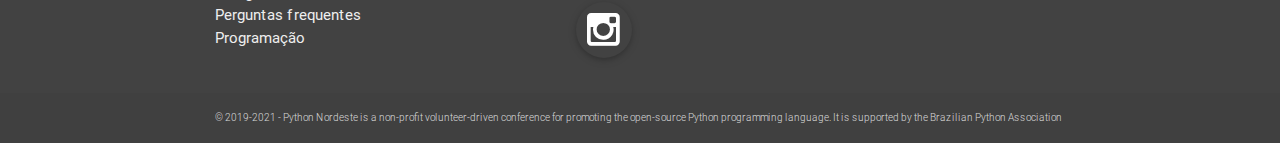
<file: programacao_domingo.html>
<!DOCTYPE html>
<html lang="en">
<head>
    <!-- Global site tag (gtag.js) - Google Analytics -->
  <script async src="https://www.googletagmanager.com/gtag/js?id=UA-114928992-2"></script>
  <script>
    window.dataLayer = window.dataLayer || [];
    function gtag(){dataLayer.push(arguments);}
    gtag('js', new Date());

    gtag('config', 'UA-114928992-2');
  </script>

  <meta http-equiv="Content-Type" content="text/html; charset=UTF-8"/>
  <meta name="viewport" content="width=device-width, initial-scale=1, maximum-scale=1.0, user-scalable=no"/>
  <title>Python Nordeste 2020/2021 | Online </title>

  <!-- CSS  -->
  <link href="css/materialize.css" type="text/css" rel="stylesheet" media="screen,projection"/>
  <link href="css/style.css" type="text/css" rel="stylesheet" media="screen,projection"/>
  <link rel="stylesheet" href="font-awesome-4.3.0/css/font-awesome.min.css">
  <link rel="shortcut icon" href="favicon (7).ico" type="image/x-icon">
  <link rel="icon" href="favicon (7).ico" type="image/x-icon">

</head>
<body>
    <div class="navbar-fixed scrollspy">
        <nav class="grey lighten-5">
          <div class="nav-wrapper container">
            <img class="navbar-img-logo hide-on-small-only" src="./images/jangada.png">
            <a href="index.html" class="brand-logo black-text">
                PyNE 2020/2021
            </a>
            <a href="#" data-activates="mobile-demo" class="button-collapse"><i class="black-content mdi-navigation-menu"></i></a>
            <ul class="right hide-on-med-and-down">
              <li><a class="black-text" href="index.html#evento">Evento</a></li>
              <li><a class="black-text" href="index.html#keynotes">Keynotes</a></li>
              <li><a class="black-text" href="index.html#patrocinio">Patrocínio</a></li> 
              <li><a class="black-text" href="https://python.org.br/cdc/">Código de Conduta</a></li>
              <li><a class="black-text" href="faq.html">Perguntas frequentes</a></li>
              <li><a class="black-text" href="programacao_sexta.html">Programação</a></li>
            </ul>

            <ul class="side-nav" id="mobile-demo">
              <li><a class="black-text sidenav-close dismiss-menu" href="index.html#evento">Evento</a></li>
              <li><a class="black-text dismiss-menu" href="index.html#keynotes">Keynotes</a></li>
              <li><a class="black-text dismiss-menu" href="index.html#patrocinio">Patrocínio</a></li>
              <li><a class="black-text dismiss-menu" href="https://python.org.br/cdc/">Código de Conduta</a></li>
              <li><a class="black-text dismiss-menu" href="faq.html">Perguntas frequentes</a></li>
              <li><a class="black-text dismiss-menu" href="programacao_sexta.html">Programação</a></li>
            </ul>
          </div>
        </nav>
    </div>
    <div style="float:right; margin-right: 15%;">
      <br />
      <a class="btn-large waves-effect waves-light grey darken-3" href="programacao_sexta.html">sexta</a>
      <a class="btn-large waves-effect waves-light grey darken-3" href="programacao_sabado.html">sábado</a>
      <a class="btn-large waves-effect waves-light grey darken-3" href="programacao_domingo.html">domingo</a>
    </div>
    <div class="container">
        <div class="section">
          <br><br>
          <div class="row">
            <div class="col s12">
              <h4 class="center">Programação</h4>
              <h5>Palestras</h5>
              <div>
                <table>
                  <tbody>
                    <tr class="grey lighten-2 black-text">
                      <td style="width:10%; text-align:center">14:00 - 14:30</td>
                      <td>Debugando o PUG-PE</td>
                      <td>PUG-PE - Gilliano Menezes</td>
                      <td style="width:10%; text-align:center"><a href="https://www.youtube.com/watch?v=miZAeHywjuE">transmissão</a></td>
                    </tr>
                    <tr class="grey darken-1 white-text">
                      <td style="width:10%; text-align:center">14:30 - 15:00</td>
                      <td>Organizando a Python Brasil 2021: Desafios e aprendizados de organizar a versão online</td>
                      <td>Ana Cecília</td>
                      <td style="width:10%; text-align:center"><a href="https://www.youtube.com/watch?v=miZAeHywjuE">transmissão</a></td>
                    </tr>
                    <tr class="grey lighten-2 black-text">
                      <td style="width:10%; text-align:center">15:00 - 15:30</td>
                      <td>Botando os pés no mundo do Processamento de Linguagem Natural</td>
                      <td>Andreza Fernandes</td>
                      <td style="width:10%; text-align:center"><a href="https://www.youtube.com/watch?v=miZAeHywjuE">transmissão</a></td>
                    </tr>
                    <tr class="grey darken-1 white-text">
                      <td style="width:10%; text-align:center">15:30 - 16:00</td>
                      <td>Construindo pipelines com Airflow</td>
                      <td>Renato Vieira</td>
                      <td style="width:10%; text-align:center"><a href="https://www.youtube.com/watch?v=miZAeHywjuE">transmissão</a></td>
                    </tr>
                    <tr class="grey lighten-2 black-text">
                      <td style="width:10%; text-align:center">16:00 - 16:30</td>
                      <td>200 OK: Construindo APIs Django REST Framework com qualidade</td>
                      <td>Pamella Silva</td>
                      <td style="width:10%; text-align:center"><a href="https://www.youtube.com/watch?v=miZAeHywjuE">transmissão</a></td>
                    </tr>
                    <tr class="grey darken-1 white-text">
                      <td style="width:10%; text-align:center">16:30 - 17:00</td>
                      <td>Driblando Redes Neurais: uma introdução a Adversarial Machine Learning</td>
                      <td>David Pierre</td>
                      <td style="width:10%; text-align:center"><a href="https://www.youtube.com/watch?v=miZAeHywjuE">transmissão</a></td>
                    </tr>
                    <tr class="grey lighten-2 black-text">
                      <td colspan="5" style="text-align:center">Pausa pré-keynote</td>
                    </tr>
                    <tr class="grey darken-1 white-text">
                      <td style="width:10%; text-align:center">18:00 - 19:00</td>
                      <td colspan="2" style="text-align:center">Lightining Talks + patrocinadores</td>
                      <td style="width:10%; text-align:center"><a href="https://www.youtube.com/watch?v=qj5i9YvFYy8">transmissão</a></td>
                    </tr>
                    <tr class="grey lighten-2 black-text">
                      <td style="width:10%; text-align:center">19:00 - 20:00</td>
                      <td colspan="2" style="text-align:center">Keynote - Ana Paula Mendes</td>
                      <td style="width:10%; text-align:center"><a href="https://www.youtube.com/watch?v=qj5i9YvFYy8">transmissão</a></td>
                    </tr>
                    <tr class="grey darken-1 white-text">
                      <td style="width:10%; text-align:center">20:00 - 20:30</td>
                      <td colspan="2" style="text-align:center">Encerramento</td>
                      <td style="width:10%; text-align:center"><a href="https://www.youtube.com/watch?v=qj5i9YvFYy8">transmissão</a></td>
                    </tr>
                    <tr class="grey lighten-2 black-text">
                      <td colspan="5" style="text-align:center">Happy hour</td>
                    </tr>
                  </tbody>
                </table>
              </div>
             <br />
     
             <h5>Tutoriais</h5>
              <div>
                <table>
                  <tbody>
                    <tr class="grey darken-1 white-text">
                      <td style="width:10%; text-align:center">09:00 - 12:00<td>
                      <td>Django com DRF + Firebase: Uma aplicação de Sucesso</td>
                      <td>Ailson da Cruz</td>
                    </tr>
                    <tr class="grey lighten-2 black-text">
                      <td style="width:10%; text-align:center">09:00 - 12:00<td>
                      <td>O que é O que é? Aiohttp!</td>
                      <td>Luiz Felipe</td>
                    </tr>
                    <tr class="grey darken-1 white-text">
                      <td style="width:10%; text-align:center">09:00 - 12:00<td>
                      <td>Aprendendo a criar APIs com Django REST Framework</td>
                      <td>Fabrícia Diniz</td>
                    </tr>
                  </tbody>
                </table>
              </div>
             <br />
            </div>
          </div>
          <br><br>
        </div>
      </div>
      
     
      <footer class="page-footer grey darken-3" style="margin-top:0">
        <div class="container">
             <div class="row">
               <div class="col s12 l3 m8">
               <h5 class="white-text">Sobre</h5>
                 <ul>
                   <li><a class="grey-text text-lighten-3" href="index.html#evento">Evento</a></li>
                   <li><a class="grey-text text-lighten-3" href="index.html#keynotes">Keynotes</a></li>
                   <li><a class="grey-text text-lighten-3" href="index.html#patrocinio">Patrocínio</a></li> 
                   <li><a class="grey-text text-lighten-3" href="https://python.org.br/cdc/">Código de Conduta</a></li>
                   <li><a class="grey-text text-lighten-3" href="faq.html">Perguntas frequentes</a></li>
                   <li><a class="grey-text text-lighten-3" href="programacao_sexta.html">Programação</a></li>
                 </ul>
               </div><!--col-->

               <div id="social" class="col l3 offset-l1 s12 m8 center">
                 <h5 class="white-text">Redes Sociais</h5>
                 <br>
                 <a class="btn-floating btn-large waves-effect waves-light grey darken-3" href="https://www.facebook.com/PythonNordeste/"><i style="font-size: 38px;" class="fa fa-facebook"></i></a> &nbsp;&nbsp;&nbsp;
                 <a class="btn-floating btn-large waves-effect waves-light grey darken-3" href="https://twitter.com/pythonnordeste/"><i style="font-size: 38px;" class="fa fa-twitter"></i></a>&nbsp;&nbsp;&nbsp;
                 <a class="btn-floating btn-large waves-effect waves-light grey darken-3" href="https://www.instagram.com/pythonnordeste/"><i style="font-size: 38px;" class="fa fa-instagram"></i></a>
               </div><!--col-->

               <div class="col l3 s12 m8 right">
                 <h5 class="white-text">Contato</h5>
                 <ul>
                   <li><a class="grey-text text-lighten-3" href="mailto:nordeste@python.org.br">nordeste@python.org.br</a></li>
                   <li><a class="grey-text text-lighten-3" href="files/pt_plano_de_patrocinio_v1.pdf">Plano de Patrocínio</a></li>
                   <li><a class="grey-text text-lighten-3" href="files/en_plano_de_patrocinio_v1.pdf">Sponsorship Plan</a></li>
                 </ul>
               </div><!--col-->
               
             </div><!--row-->
           </div><!--conatiner-->
   
     <div class="footer-copyright">
       <div class="container" style="font-size: 10px">
        © 2019-2021 - Python Nordeste is a non-profit volunteer-driven conference for promoting the open-source Python programming language. It is supported by the Brazilian Python Association (APyB).
       </div>
     </div>
   </footer>

  <!--  Scripts-->
  <script src="https://code.jquery.com/jquery-2.1.1.min.js"></script>
  <script src="js/materialize.js"></script>
  <script src="js/init.js"></script>
  <script>
    $(document).ready(function(){
      $('.parallax').parallax();
    });
  </script>
</body>
</html>
</file>
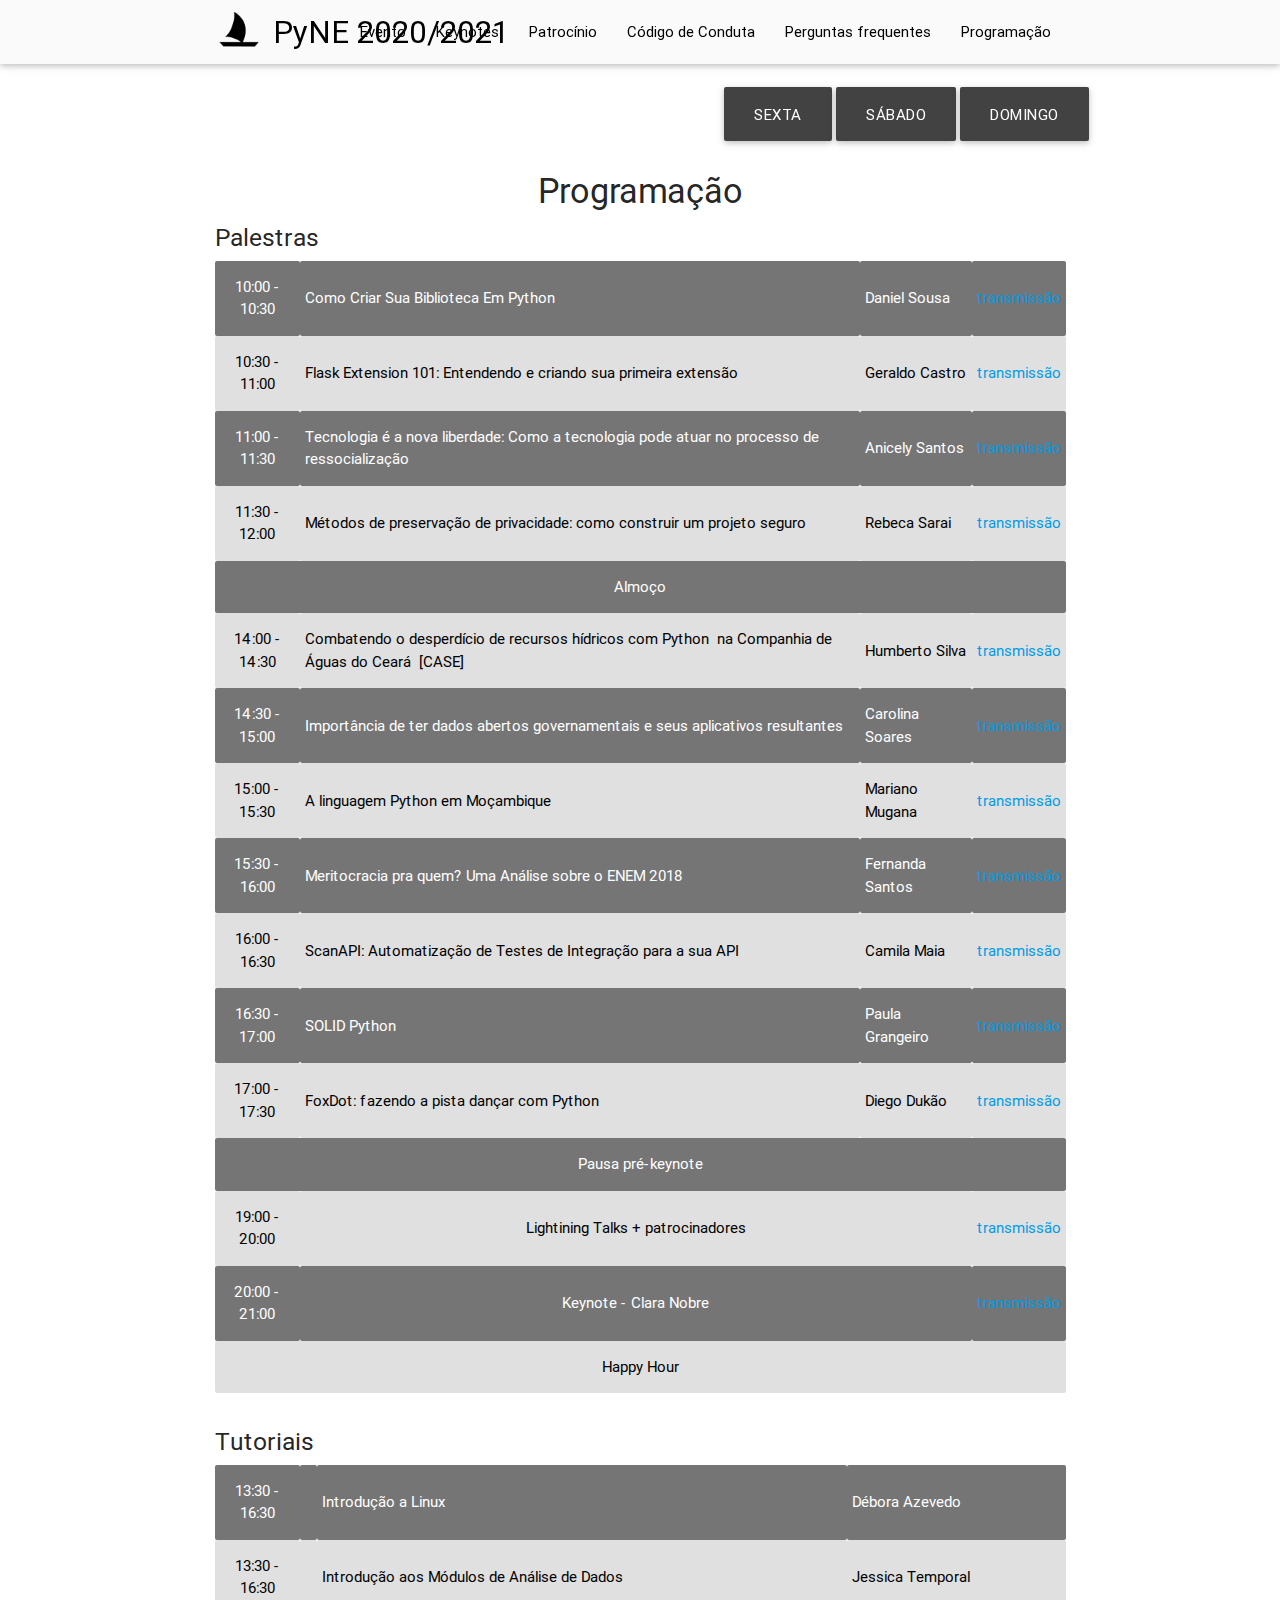
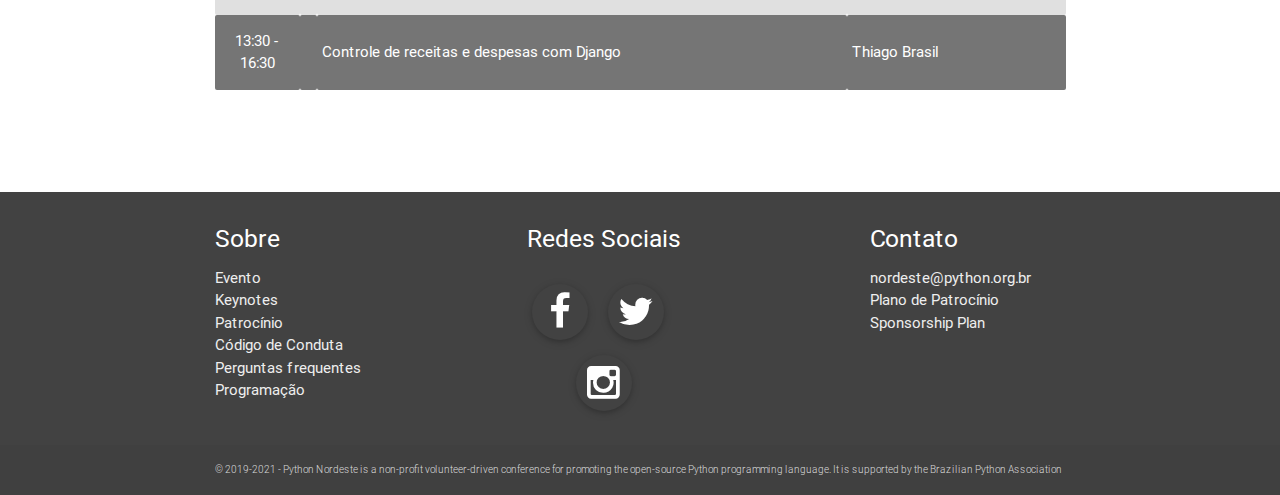
<file: programacao_sabado.html>
<!DOCTYPE html>
<html lang="en">
<head>
    <!-- Global site tag (gtag.js) - Google Analytics -->
  <script async src="https://www.googletagmanager.com/gtag/js?id=UA-114928992-2"></script>
  <script>
    window.dataLayer = window.dataLayer || [];
    function gtag(){dataLayer.push(arguments);}
    gtag('js', new Date());

    gtag('config', 'UA-114928992-2');
  </script>

  <meta http-equiv="Content-Type" content="text/html; charset=UTF-8"/>
  <meta name="viewport" content="width=device-width, initial-scale=1, maximum-scale=1.0, user-scalable=no"/>
  <title>Python Nordeste 2020/2021 | Online </title>

  <!-- CSS  -->
  <link href="css/materialize.css" type="text/css" rel="stylesheet" media="screen,projection"/>
  <link href="css/style.css" type="text/css" rel="stylesheet" media="screen,projection"/>
  <link rel="stylesheet" href="font-awesome-4.3.0/css/font-awesome.min.css">
  <link rel="shortcut icon" href="favicon (7).ico" type="image/x-icon">
  <link rel="icon" href="favicon (7).ico" type="image/x-icon">

</head>
<body>
    <div class="navbar-fixed scrollspy">
        <nav class="grey lighten-5">
          <div class="nav-wrapper container">
            <img class="navbar-img-logo hide-on-small-only" src="./images/jangada.png">
            <a href="index.html" class="brand-logo black-text">
                PyNE 2020/2021
            </a>
            <a href="#" data-activates="mobile-demo" class="button-collapse"><i class="black-content mdi-navigation-menu"></i></a>
            <ul class="right hide-on-med-and-down">
              <li><a class="black-text" href="index.html#evento">Evento</a></li>
              <li><a class="black-text" href="index.html#keynotes">Keynotes</a></li>
              <li><a class="black-text" href="index.html#patrocinio">Patrocínio</a></li> 
              <li><a class="black-text" href="https://python.org.br/cdc/">Código de Conduta</a></li>
              <li><a class="black-text" href="faq.html">Perguntas frequentes</a></li>
              <li><a class="black-text" href="programacao_sexta.html">Programação</a></li>
            </ul>

            <ul class="side-nav" id="mobile-demo">
              <li><a class="black-text sidenav-close dismiss-menu" href="index.html#evento">Evento</a></li>
              <li><a class="black-text dismiss-menu" href="index.html#keynotes">Keynotes</a></li>
              <li><a class="black-text dismiss-menu" href="index.html#patrocinio">Patrocínio</a></li>
              <li><a class="black-text dismiss-menu" href="https://python.org.br/cdc/">Código de Conduta</a></li>
              <li><a class="black-text dismiss-menu" href="faq.html">Perguntas frequentes</a></li>
              <li><a class="black-text dismiss-menu" href="programacao_sexta.html">Programação</a></li>
            </ul>
          </div>
        </nav>
    </div>
    <div style="float:right; margin-right: 15%;">
      <br />
      <a class="btn-large waves-effect waves-light grey darken-3" href="programacao_sexta.html">sexta</a>
      <a class="btn-large waves-effect waves-light grey darken-3" href="programacao_sabado.html">sábado</a>
      <a class="btn-large waves-effect waves-light grey darken-3" href="programacao_domingo.html">domingo</a>
    </div>
    <div class="container">
        <div class="section">
          <br><br>
          <div class="row">
            <div class="col s12">
              <h4 class="center">Programação</h4>
              <h5>Palestras</h5>
              <div>
                <table>
                  <tbody>
                    <tr class="grey darken-1 white-text">
                      <td style="width:10%; text-align:center">10:00 - 10:30</td>
                      <td>Como Criar Sua Biblioteca Em Python</td>
                      <td>Daniel Sousa</td>
                      <td style="width:10%; text-align:center"><a href="https://www.youtube.com/watch?v=C0ADRN_C0n4">transmissão</a></td>
                    </tr>
                    <tr class="grey lighten-2 black-text">
                      <td style="width:10%; text-align:center">10:30 - 11:00</td>
                      <td>Flask Extension 101: Entendendo e criando sua primeira extensão</td>
                      <td>Geraldo Castro</td>
                      <td style="width:10%; text-align:center"><a href="https://www.youtube.com/watch?v=C0ADRN_C0n4">transmissão</a></td>
                    </tr>
                    <tr class="grey darken-1 white-text">
                      <td style="width:10%; text-align:center">11:00 - 11:30</td>
                      <td>Tecnologia é a nova liberdade: Como a tecnologia pode atuar no processo de ressocialização</td>
                      <td>Anicely Santos</td>
                      <td style="width:10%; text-align:center"><a href="https://www.youtube.com/watch?v=C0ADRN_C0n4">transmissão</a></td>
                    </tr>
                    <tr class="grey lighten-2 black-text">
                      <td style="width:10%; text-align:center">11:30 - 12:00</td>
                      <td>Métodos de preservação de privacidade: como construir um projeto seguro</td>
                      <td>Rebeca Sarai</td>
                      <td style="width:10%; text-align:center"><a href="https://www.youtube.com/watch?v=C0ADRN_C0n4">transmissão</a></td>
                    </tr>
                    <tr class="grey darken-1 white-text">
                      <td colspan="4" style="text-align:center">Almoço</td>
                    </tr>
                    <tr class="grey lighten-2 black-text">
                      <td style="width:10%; text-align:center">14:00 - 14:30</td>
                      <td>Combatendo o desperdício de recursos hídricos com Python  na Companhia de Águas do Ceará  [CASE]</td>
                      <td>Humberto Silva</td>
                      <td style="width:10%; text-align:center"><a href="https://www.youtube.com/watch?v=T-SQdLWjiaQ">transmissão</a></td>
                    </tr>
                    <tr class="grey darken-1 white-text">
                      <td style="width:10%; text-align:center">14:30 - 15:00</td>
                      <td>Importância de ter dados abertos governamentais e seus aplicativos resultantes</td>
                      <td>Carolina Soares</td>
                      <td style="width:10%; text-align:center"><a href="https://www.youtube.com/watch?v=T-SQdLWjiaQ">transmissão</a></td>
                    </tr>
                    <tr class="grey lighten-2 black-text">
                      <td style="width:10%; text-align:center">15:00 - 15:30</td>
                      <td>A linguagem Python em Moçambique</td>
                      <td>Mariano Mugana</td>
                      <td style="width:10%; text-align:center"><a href="https://www.youtube.com/watch?v=T-SQdLWjiaQ">transmissão</a></td>
                    </tr>
                    <tr class="grey darken-1 white-text">
                      <td style="width:10%; text-align:center">15:30 - 16:00</td>
                      <td>Meritocracia pra quem? Uma Análise sobre o ENEM 2018</td>
                      <td>Fernanda Santos</td>
                      <td style="width:10%; text-align:center"><a href="https://www.youtube.com/watch?v=T-SQdLWjiaQ">transmissão</a></td>
                    </tr>
                    <tr class="grey lighten-2 black-text">
                      <td style="width:10%; text-align:center">16:00 - 16:30</td>
                      <td>ScanAPI: Automatização de Testes de Integração para a sua API</td>
                      <td>Camila Maia</td>
                      <td style="width:10%; text-align:center"><a href="https://www.youtube.com/watch?v=T-SQdLWjiaQ">transmissão</a></td>
                    </tr>
                    <tr class="grey darken-1 white-text">
                      <td style="width:10%; text-align:center">16:30 - 17:00</td>
                      <td>SOLID Python</td>
                      <td>Paula Grangeiro</td>
                      <td style="width:10%; text-align:center"><a href="https://www.youtube.com/watch?v=T-SQdLWjiaQ">transmissão</a></td>
                    </tr>
                    <tr class="grey lighten-2 black-text">
                      <td style="width:10%; text-align:center">17:00 - 17:30</td>
                      <td>FoxDot: fazendo a pista dançar com Python</td>
                      <td>Diego Dukão</td>
                      <td style="width:10%; text-align:center"><a href="https://www.youtube.com/watch?v=T-SQdLWjiaQ">transmissão</a></td>
                    </tr>
                    <tr class="grey darken-1 white-text">
                      <td colspan="5" style="text-align:center">Pausa pré-keynote</td>
                    </tr>
                    <tr class="grey lighten-2 black-text">
                      <td style="width:10%; text-align:center">19:00 - 20:00</td>
                      <td colspan="2" style="text-align:center">Lightining Talks + patrocinadores</td>
                      <td style="width:10%; text-align:center"><a href="https://www.youtube.com/watch?v=oW_CqDRxJtI">transmissão</a></td>
                    </tr>
                    <tr class="grey darken-1 white-text">
                      <td style="width:10%; text-align:center">20:00 - 21:00</td>
                      <td colspan="2" style="text-align:center">Keynote - Clara Nobre</td>
	              <td style="width:10%; text-align:center"><a href="https://www.youtube.com/watch?v=oW_CqDRxJtI">transmissão</a></td>
                    </tr>
                    <tr class="grey lighten-2 black-text">
                      <td colspan="5" style="text-align:center">Happy Hour</td>
                    </tr>
                  </tbody>
                </table>
              </div>
             <br />
     
             <h5>Tutoriais</h5>
              <div>
                <table>
                  <tbody>
                    <tr class="grey darken-1 white-text">
                      <td style="width:10%; text-align:center">13:30 - 16:30<td>
                      <td>Introdução a Linux</td>
                      <td>Débora Azevedo</td>
                    </tr>
                    <tr class="grey lighten-2 black-text">
                      <td style="width:10%; text-align:center">13:30 - 16:30<td>
                      <td>Introdução aos Módulos de Análise de Dados</td>
                      <td>Jessica Temporal</td>
                    </tr>
                    <tr class="grey darken-1 white-text">
                      <td style="width:10%; text-align:center">13:30 - 16:30<td>
                      <td>Controle de receitas e despesas com Django</td>
                      <td>Thiago Brasil</td>
                    </tr>
                  </tbody>
                </table>
              </div>
             <br />
            </div>
          </div>
          <br /><br />
        </div>
      </div>
      
     
      <footer class="page-footer grey darken-3" style="margin-top:0">
        <div class="container">
             <div class="row">
               <div class="col s12 l3 m8">
               <h5 class="white-text">Sobre</h5>
                 <ul>
                   <li><a class="grey-text text-lighten-3" href="index.html#evento">Evento</a></li>
                   <li><a class="grey-text text-lighten-3" href="index.html#keynotes">Keynotes</a></li>
                   <li><a class="grey-text text-lighten-3" href="index.html#patrocinio">Patrocínio</a></li> 
                   <li><a class="grey-text text-lighten-3" href="https://python.org.br/cdc/">Código de Conduta</a></li>
                   <li><a class="grey-text text-lighten-3" href="faq.html">Perguntas frequentes</a></li>
                   <li><a class="grey-text text-lighten-3" href="programacao_sexta.html">Programação</a></li>
                 </ul>
               </div><!--col-->

               <div id="social" class="col l3 offset-l1 s12 m8 center">
                 <h5 class="white-text">Redes Sociais</h5>
                 <br>
                 <a class="btn-floating btn-large waves-effect waves-light grey darken-3" href="https://www.facebook.com/PythonNordeste/"><i style="font-size: 38px;" class="fa fa-facebook"></i></a> &nbsp;&nbsp;&nbsp;
                 <a class="btn-floating btn-large waves-effect waves-light grey darken-3" href="https://twitter.com/pythonnordeste/"><i style="font-size: 38px;" class="fa fa-twitter"></i></a>&nbsp;&nbsp;&nbsp;
                 <a class="btn-floating btn-large waves-effect waves-light grey darken-3" href="https://www.instagram.com/pythonnordeste/"><i style="font-size: 38px;" class="fa fa-instagram"></i></a>
               </div><!--col-->

               <div class="col l3 s12 m8 right">
                 <h5 class="white-text">Contato</h5>
                 <ul>
                   <li><a class="grey-text text-lighten-3" href="mailto:nordeste@python.org.br">nordeste@python.org.br</a></li>
                   <li><a class="grey-text text-lighten-3" href="files/pt_plano_de_patrocinio_v1.pdf">Plano de Patrocínio</a></li>
                   <li><a class="grey-text text-lighten-3" href="files/en_plano_de_patrocinio_v1.pdf">Sponsorship Plan</a></li>
                 </ul>
               </div><!--col-->
               
             </div><!--row-->
           </div><!--conatiner-->
   
     <div class="footer-copyright">
       <div class="container" style="font-size: 10px">
        © 2019-2021 - Python Nordeste is a non-profit volunteer-driven conference for promoting the open-source Python programming language. It is supported by the Brazilian Python Association (APyB).
       </div>
     </div>
   </footer>

  <!--  Scripts-->
  <script src="https://code.jquery.com/jquery-2.1.1.min.js"></script>
  <script src="js/materialize.js"></script>
  <script src="js/init.js"></script>
  <script>
    $(document).ready(function(){
      $('.parallax').parallax();
    });
  </script>
</body>
</html>
</file>
<file: css/style.css>
/* Custom Stylesheet */
/**
 * Use this file to override Materialize files so you can update
 * the core Materialize files in the future
 *
 * Made By MaterializeCSS.com
 */

.icon-block {
  padding: 0 15px;
}

.black-content {
  color: black;
}

#index-banner {
  background-image: url("../images/banner.png"); /* The image used */
  background-color: #ffffff; /* Used if the image is unavailable */
  background-position: bottom; /* Center the image */
  background-repeat: no-repeat; /* Do not repeat the image */
  background-size: contain; /* Resize the background image to cover the entire container */
}

.navbar-img-logo {
  height: 48px;
  margin-right: 10px;
  margin-top: 5px;
}

.fa{
  color: #000;
}

footer .fa{
  color: #fff;
}
</file>
